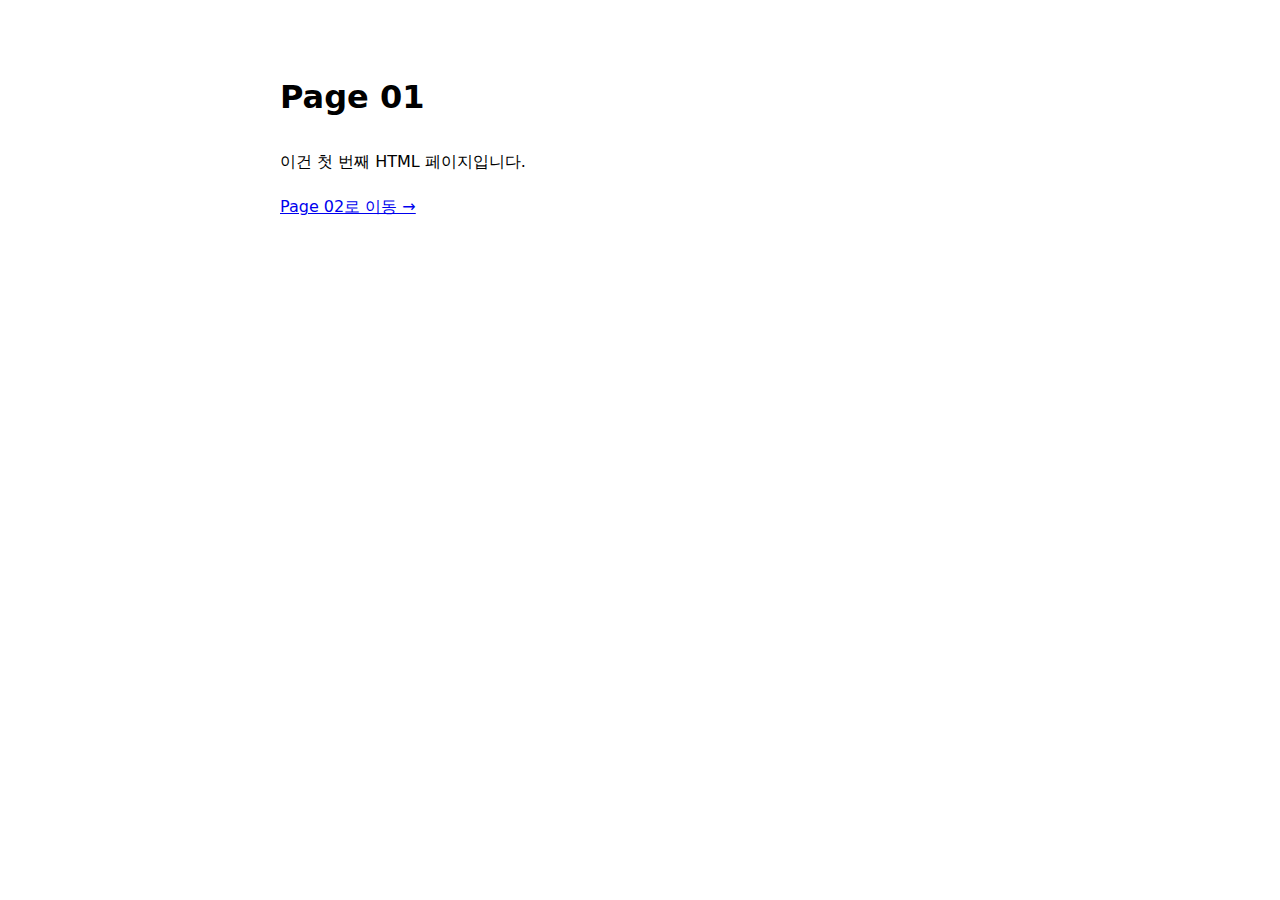
<file: page01/index.html>
<!doctype html>
<html lang="ko">
<head>
  <meta charset="utf-8" />
  <title>Page 01</title>
  <meta name="viewport" content="width=device-width, initial-scale=1" />
  <style>
    body {
      font-family: system-ui, -apple-system, "Segoe UI", Arial, sans-serif;
      padding: 40px;
    }
    .box {
      max-width: 720px;
      margin: 0 auto;
      line-height: 1.8;
    }
  </style>
</head>
<body>
  <div class="box">
    <h1>Page 01</h1>
    <p>이건 첫 번째 HTML 페이지입니다.</p>

    <a href="../page02/">Page 02로 이동 →</a>
  </div>
</body>
</html>
</file>
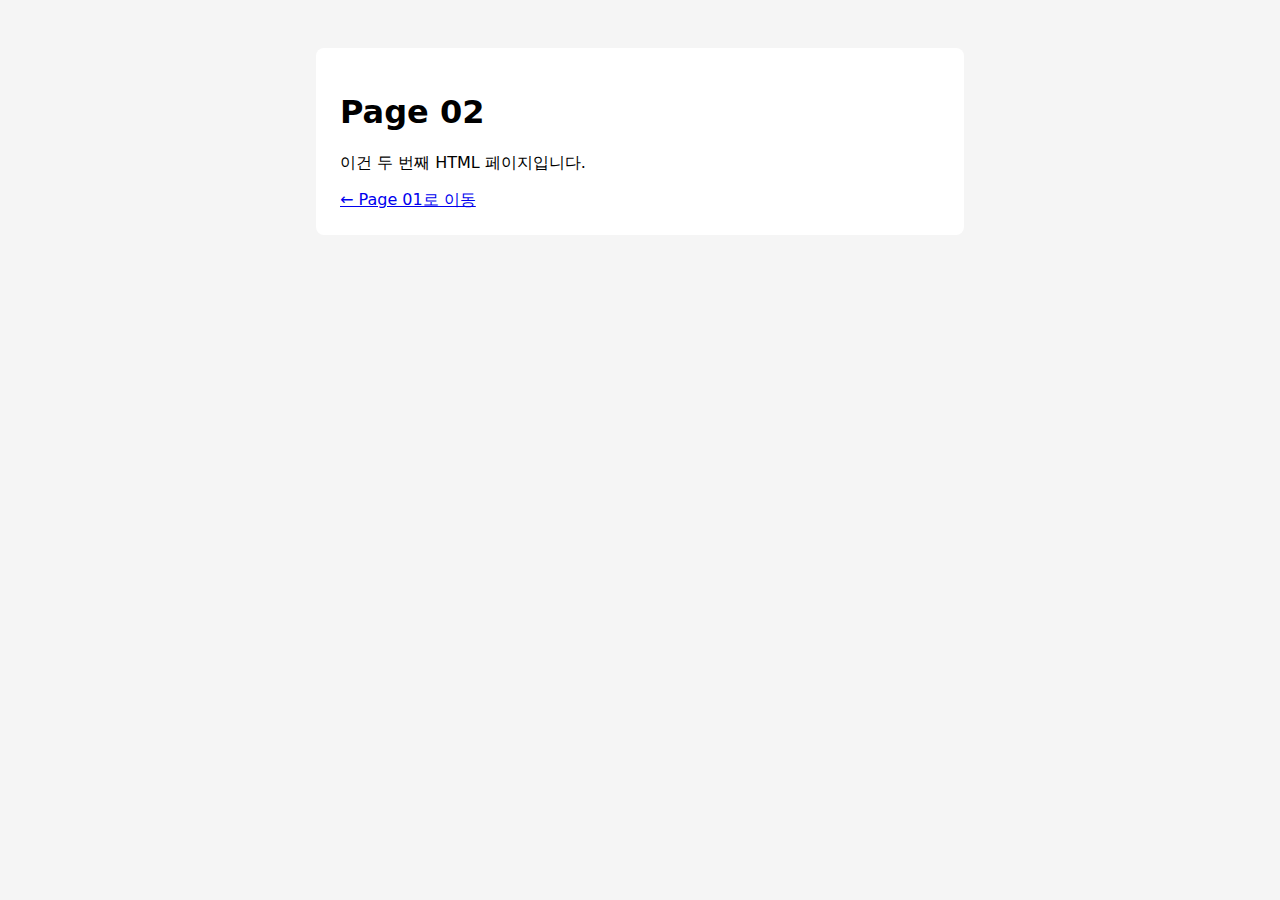
<file: page02/index.html>
<!doctype html>
<html lang="ko">
<head>
  <meta charset="utf-8" />
  <title>Page 02</title>
  <meta name="viewport" content="width=device-width, initial-scale=1" />
  <style>
    body {
      font-family: system-ui, -apple-system, "Segoe UI", Arial, sans-serif;
      padding: 40px;
      background: #f5f5f5;
    }
    .box {
      background: #fff;
      padding: 24px;
      border-radius: 8px;
      max-width: 600px;
      margin: 0 auto;
    }
  </style>
</head>
<body>
  <div class="box">
    <h1>Page 02</h1>
    <p>이건 두 번째 HTML 페이지입니다.</p>

    <a href="../page01/">← Page 01로 이동</a>
  </div>
</body>
</html>
</file>
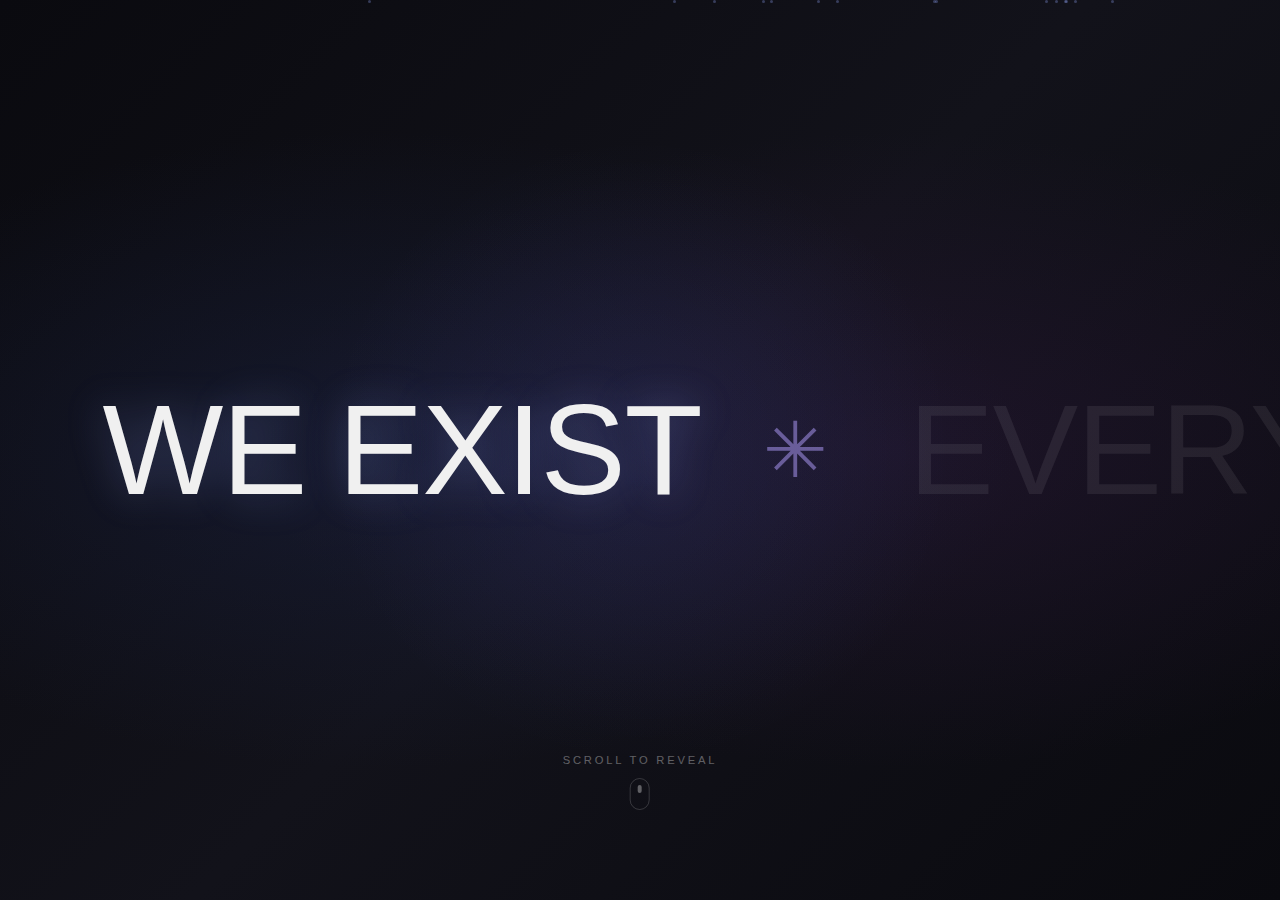
<file: page03/index.html>
<!DOCTYPE html>
<html lang="en">

<head>
    <meta charset="UTF-8">
    <meta name="viewport" content="width=device-width, initial-scale=1.0, maximum-scale=1.0, user-scalable=no">
    <meta name="apple-mobile-web-app-capable" content="yes">
    <meta name="mobile-web-app-capable" content="yes">
    <title>We exist everywhere</title>
    <meta name="description" content="An interactive experience revealing hidden meaning through engagement">
    <link rel="stylesheet" href="style.css">
</head>

<body>
    <!-- Chapter 0: Loading Screen -->
    <main id="chapter0" class="chapter chapter-0">
        <div class="particles" id="particles"></div>
        <div class="progress-bar" id="progressBar"></div>

        <div class="scroll-hint">
            <span class="hint-text">scroll to reveal</span>
            <div class="scroll-indicator">
                <div class="scroll-arrow"></div>
            </div>
        </div>

        <div class="text-viewport">
            <div class="text-track" id="textTrack">
                <div class="text-row">
                    <span class="word word-we">WE</span>
                    <span class="word word-exist">EXIST</span>
                    <span class="asterisk-symbol" id="asterisk">✳</span>
                    <span class="word word-everywhere">EVERYWHERE</span>
                </div>
            </div>
        </div>
    </main>

    <!-- Chapter 1: Scan Reveal -->
    <main id="chapter1" class="chapter chapter-1">
        <div class="scan-line" id="scanLine"></div>

        <div class="chapter1-content" id="chapter1Content">
            <div class="iw-text">INVISIBLE WORKS</div>
        </div>

        <div class="scroll-hint chapter1-hint" id="chapter1Hint">
            <span class="hint-text">scroll to continue</span>
            <div class="scroll-indicator">
                <div class="scroll-arrow"></div>
            </div>
        </div>
    </main>

    <!-- Chapter 2: Creative Scroll Sections -->
    <main id="chapter2" class="chapter chapter-2">
        <!-- Connecting Flow Line -->
        <div class="ch2-flow-line">
            <div class="ch2-flow-progress" id="flowProgress"></div>
            <div class="ch2-flow-glow"></div>
        </div>

        <div class="chapter2-container">
            <!-- Section 1: UNDERSTANDING -->
            <section class="ch2-section" id="ch2Section1" data-index="1">
                <div class="ch2-bg-number">01</div>
                <div class="ch2-section-content ch2-layout-left">
                    <div class="ch2-text-block">
                        <span class="ch2-label">STEP 01</span>
                        <h2 class="ch2-title">UNDER<br>STANDING</h2>
                        <div class="ch2-title-line"></div>
                    </div>
                    <div class="ch2-image-wrapper">
                        <div class="ch2-image-frame">
                            <img src="assets/understanding.png" alt="Understanding" class="ch2-image">
                        </div>
                        <div class="ch2-image-accent"></div>
                    </div>
                </div>
            </section>

            <!-- Section 2: DESIGN -->
            <section class="ch2-section" id="ch2Section2" data-index="2">
                <div class="ch2-bg-number">02</div>
                <div class="ch2-section-content ch2-layout-right">
                    <div class="ch2-image-wrapper">
                        <div class="ch2-image-frame">
                            <img src="assets/design.png" alt="Design" class="ch2-image">
                        </div>
                        <div class="ch2-image-accent"></div>
                    </div>
                    <div class="ch2-text-block">
                        <span class="ch2-label">STEP 02</span>
                        <h2 class="ch2-title">DE<br>SIGN</h2>
                        <div class="ch2-title-line"></div>
                    </div>
                </div>
            </section>

            <!-- Section 3: WEBSITE -->
            <section class="ch2-section" id="ch2Section3" data-index="3">
                <div class="ch2-bg-number">03</div>
                <div class="ch2-section-content ch2-layout-left">
                    <div class="ch2-text-block">
                        <span class="ch2-label">STEP 03</span>
                        <h2 class="ch2-title">WEB<br>SITE</h2>
                        <div class="ch2-title-line"></div>
                    </div>
                    <div class="ch2-image-wrapper">
                        <div class="ch2-image-frame">
                            <img src="assets/website.png" alt="Website" class="ch2-image">
                        </div>
                        <div class="ch2-image-accent"></div>
                    </div>
                </div>
            </section>
        </div>

        <!-- Floating Particles -->
        <div class="ch2-particles" id="ch2Particles"></div>

        <!-- Progress Indicator -->
        <div class="ch2-progress">
            <div class="ch2-progress-dot active" data-section="1"></div>
            <div class="ch2-progress-line">
                <div class="ch2-progress-fill" id="progressFill"></div>
            </div>
            <div class="ch2-progress-dot" data-section="2"></div>
            <div class="ch2-progress-line">
                <div class="ch2-progress-fill"></div>
            </div>
            <div class="ch2-progress-dot" data-section="3"></div>
        </div>

        <!-- Scroll Hint -->
        <div class="scroll-hint ch2-hint" id="chapter2Hint">
            <span class="hint-text">scroll to explore</span>
            <div class="scroll-indicator">
                <div class="scroll-arrow"></div>
            </div>
        </div>
    </main>

    <!-- Scripts in order: navigation first, then chapters -->
    <script src="navigation.js"></script>
    <script src="chapter0.js"></script>
    <script src="chapter1.js"></script>
    <script src="chapter2.js"></script>
</body>

</html>
</file>
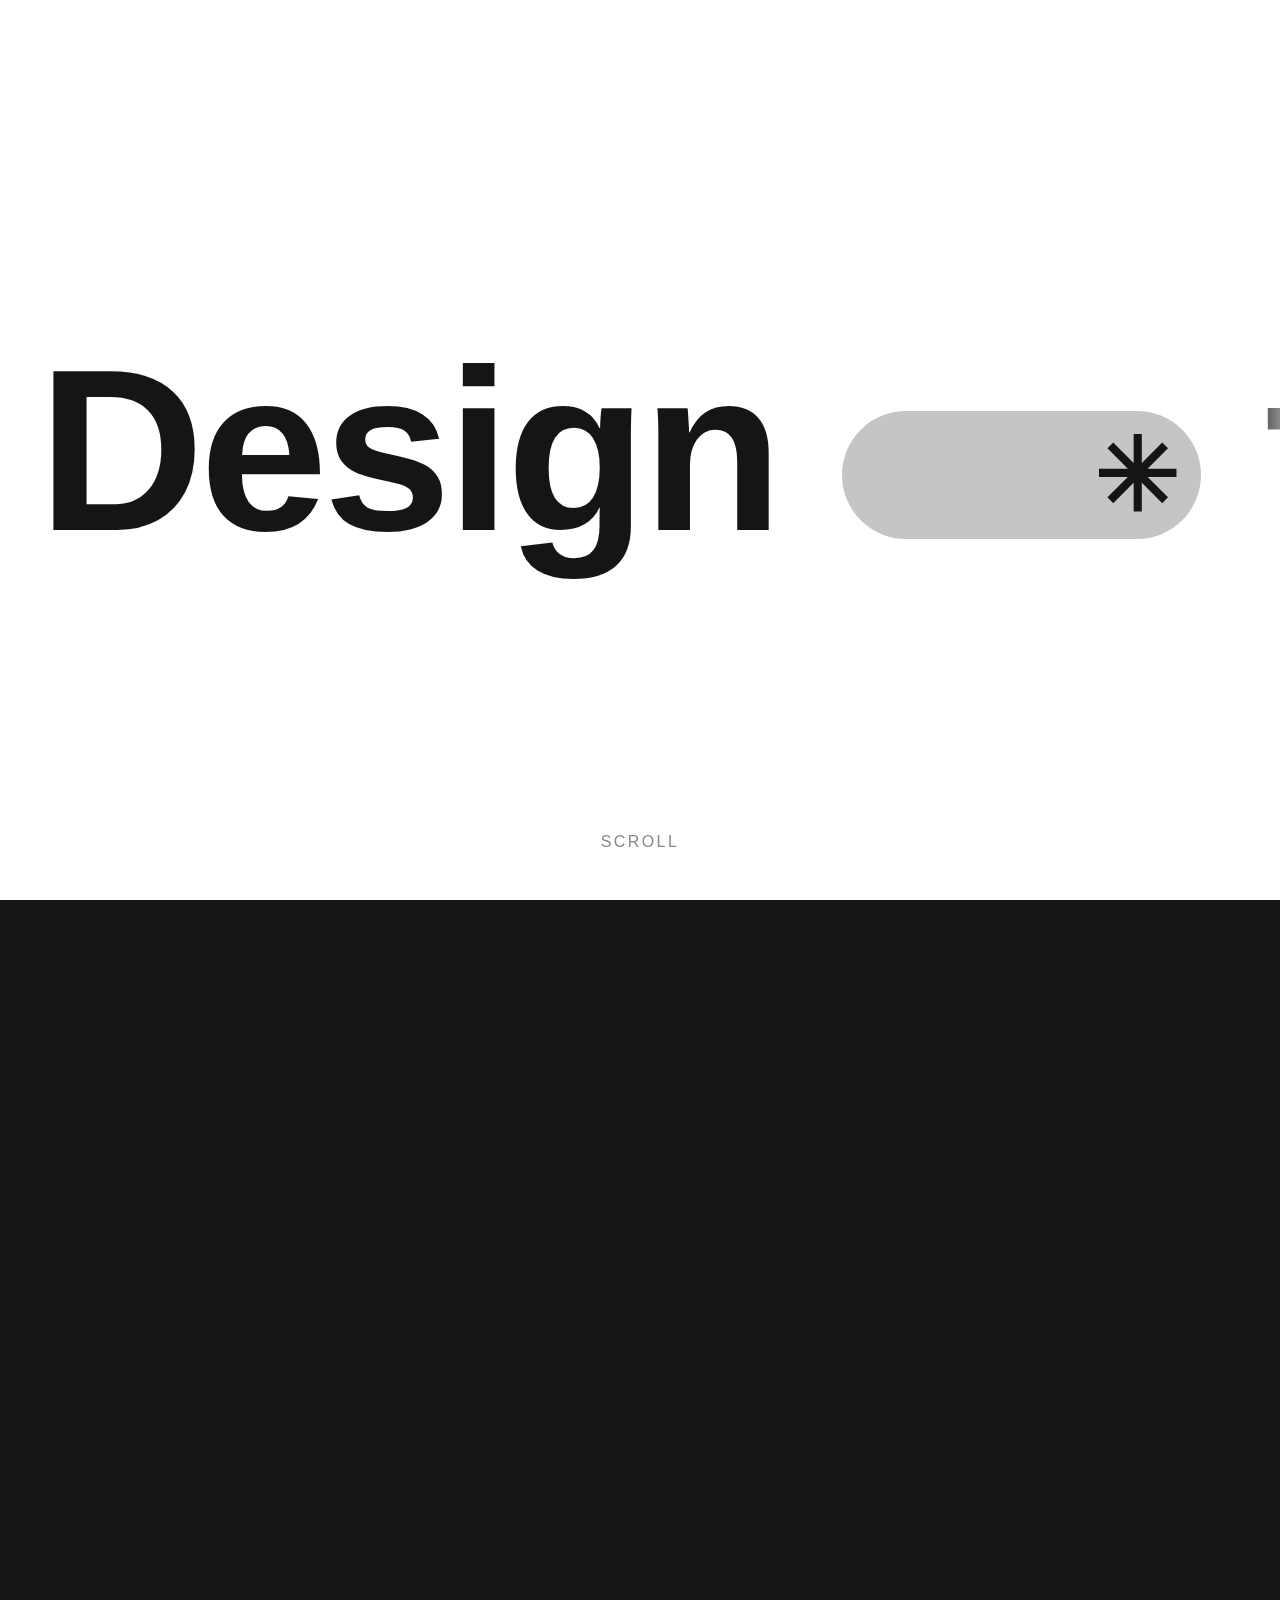
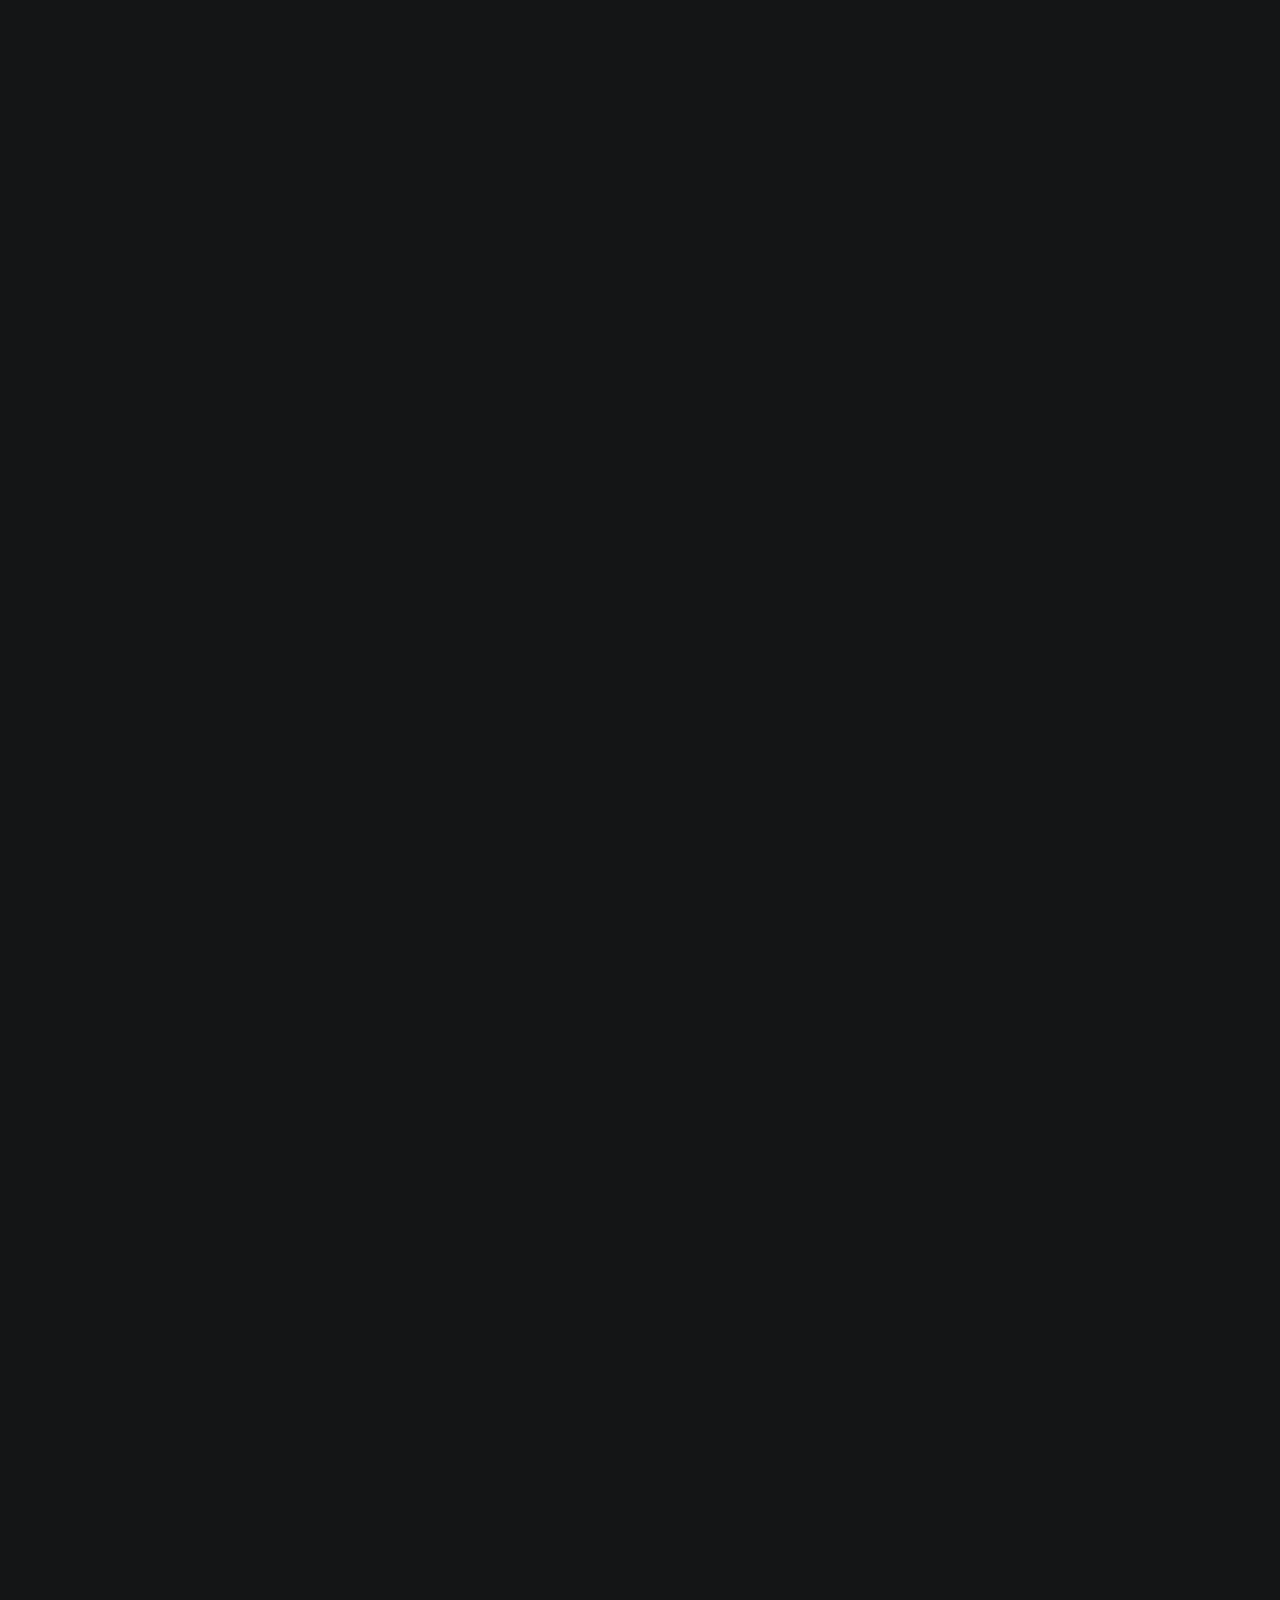
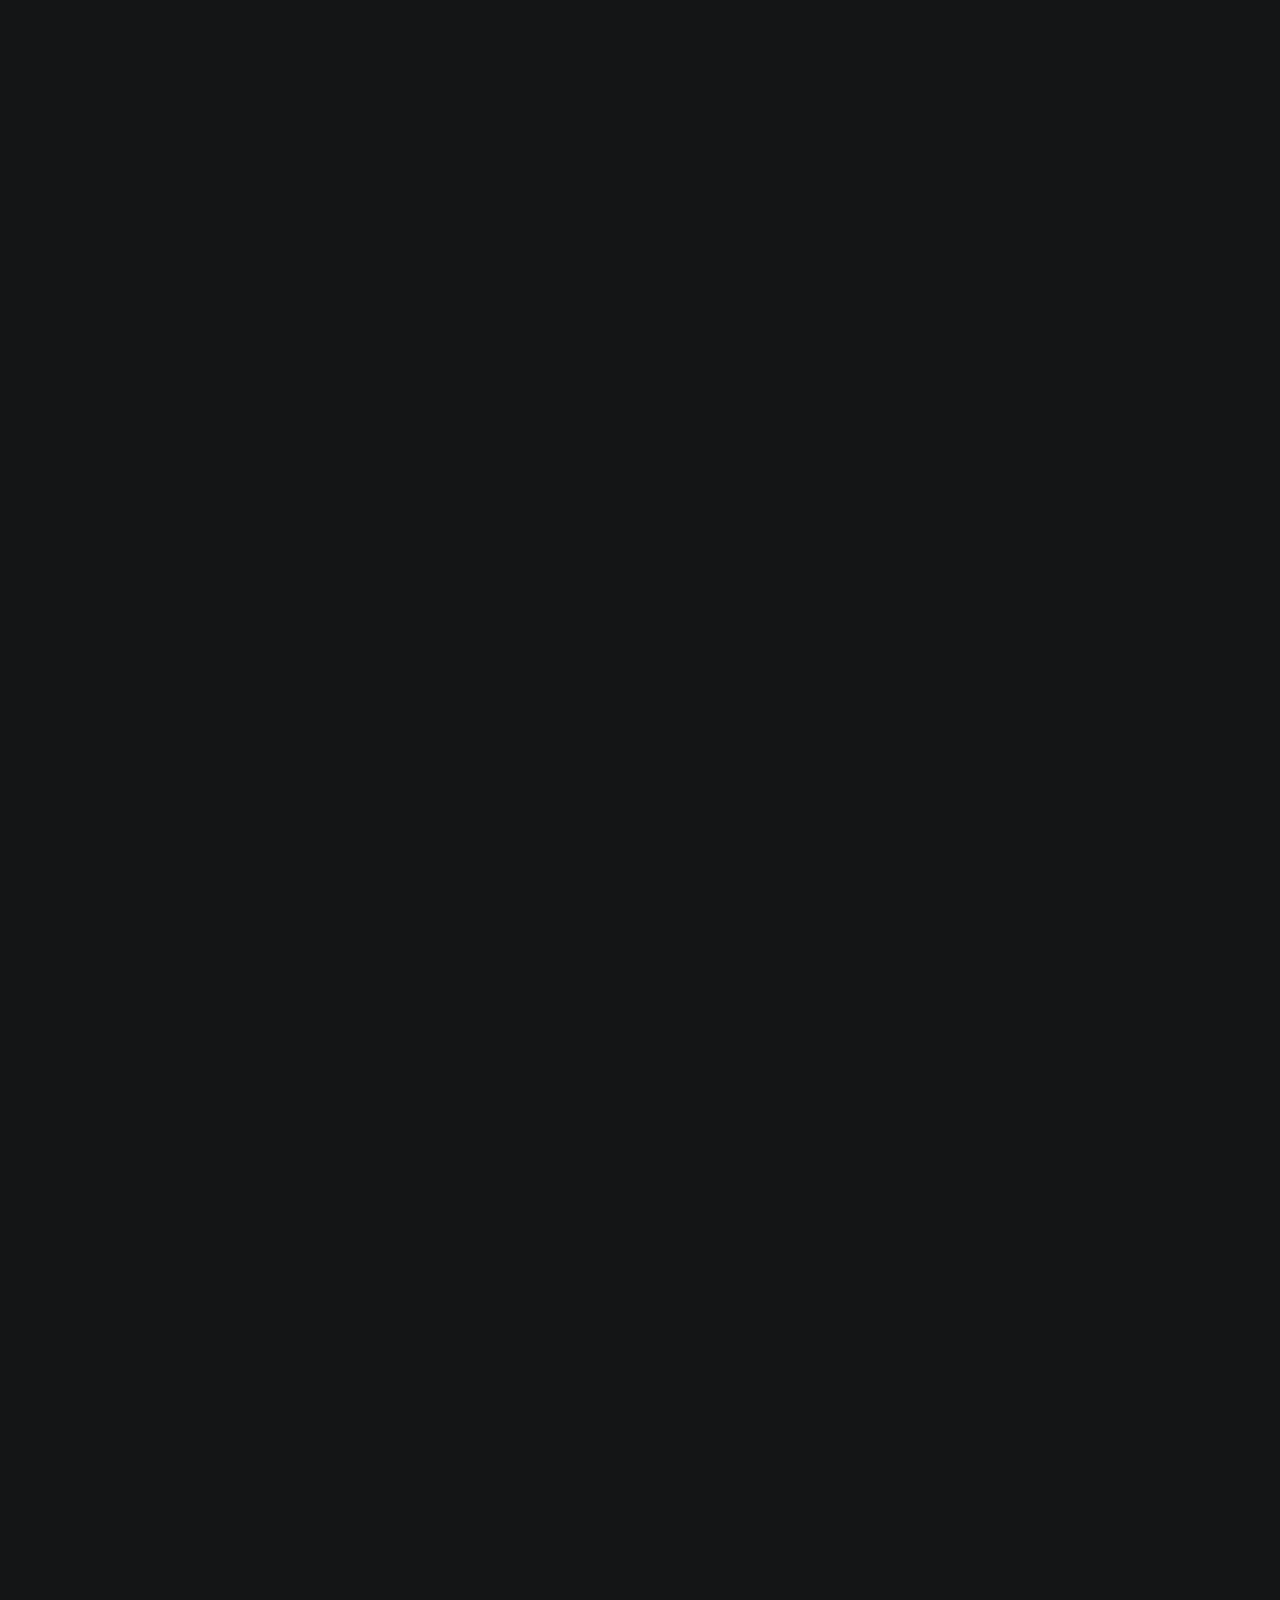
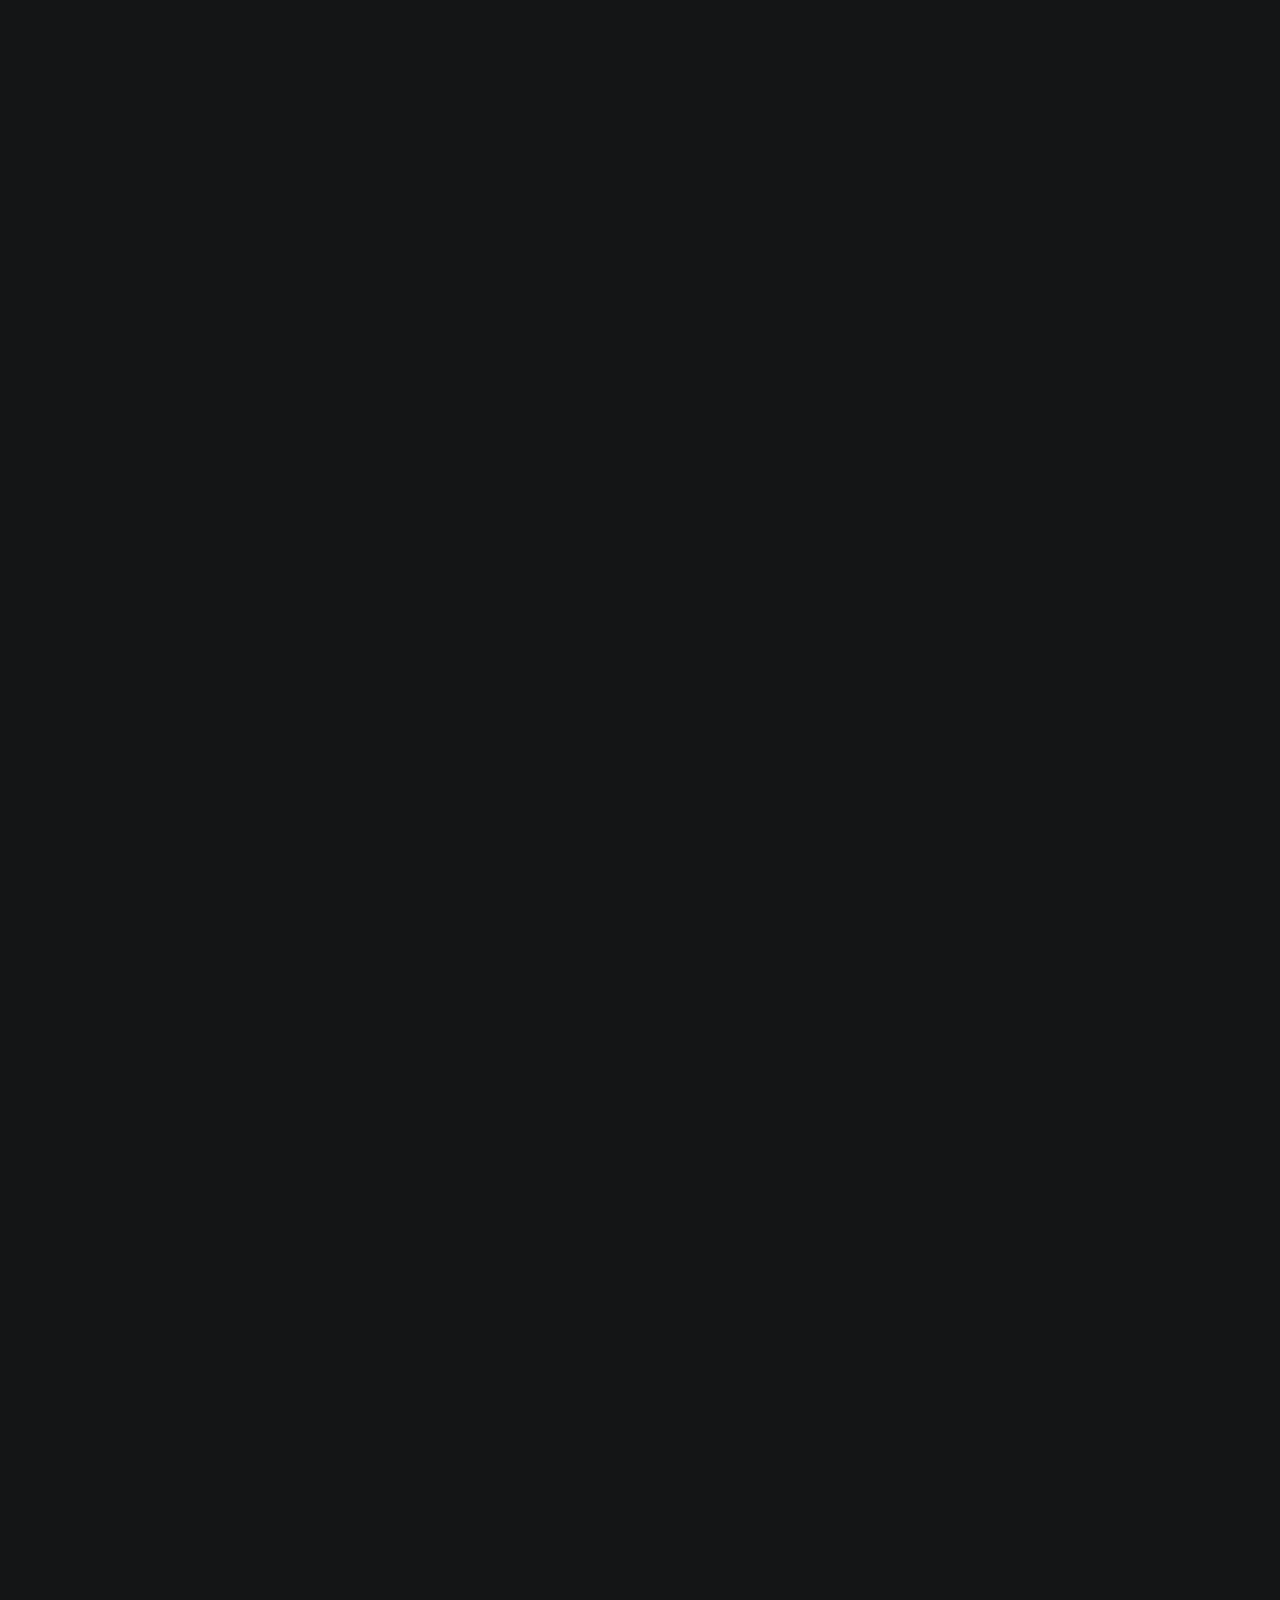
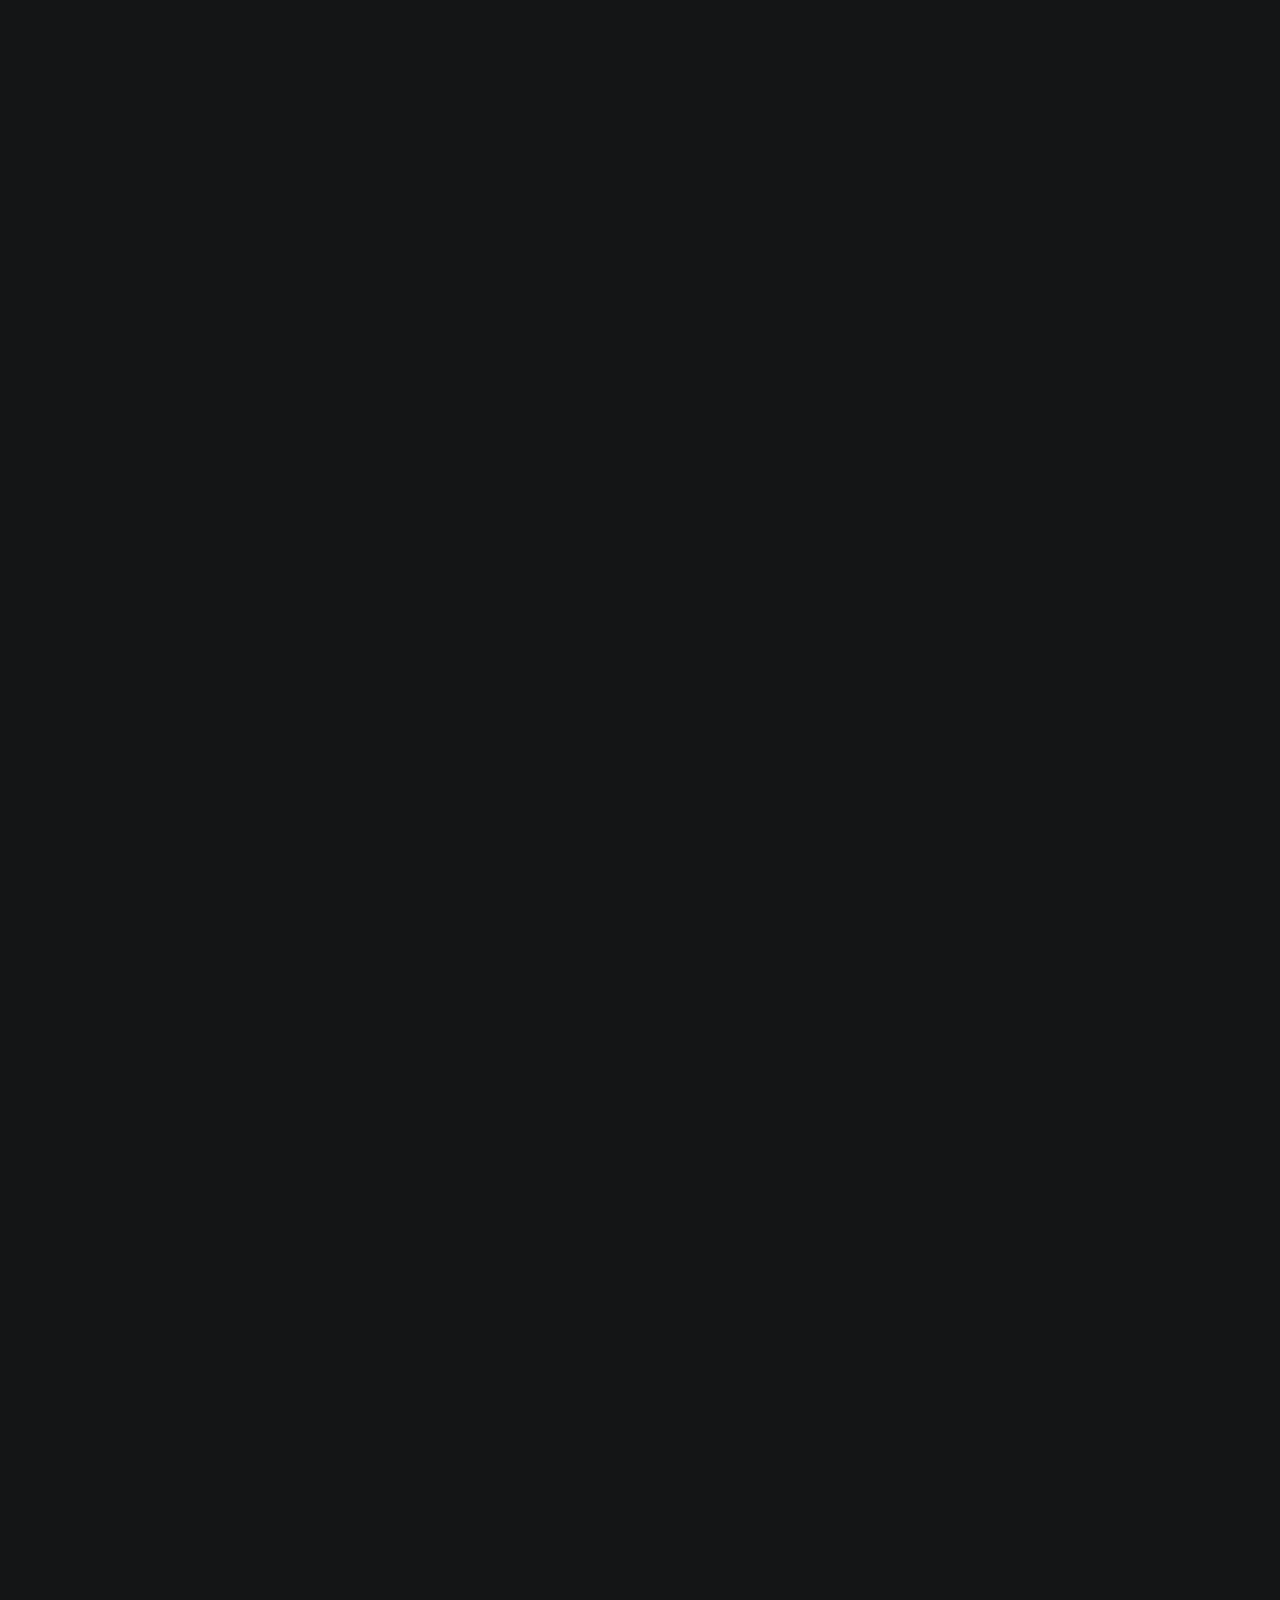
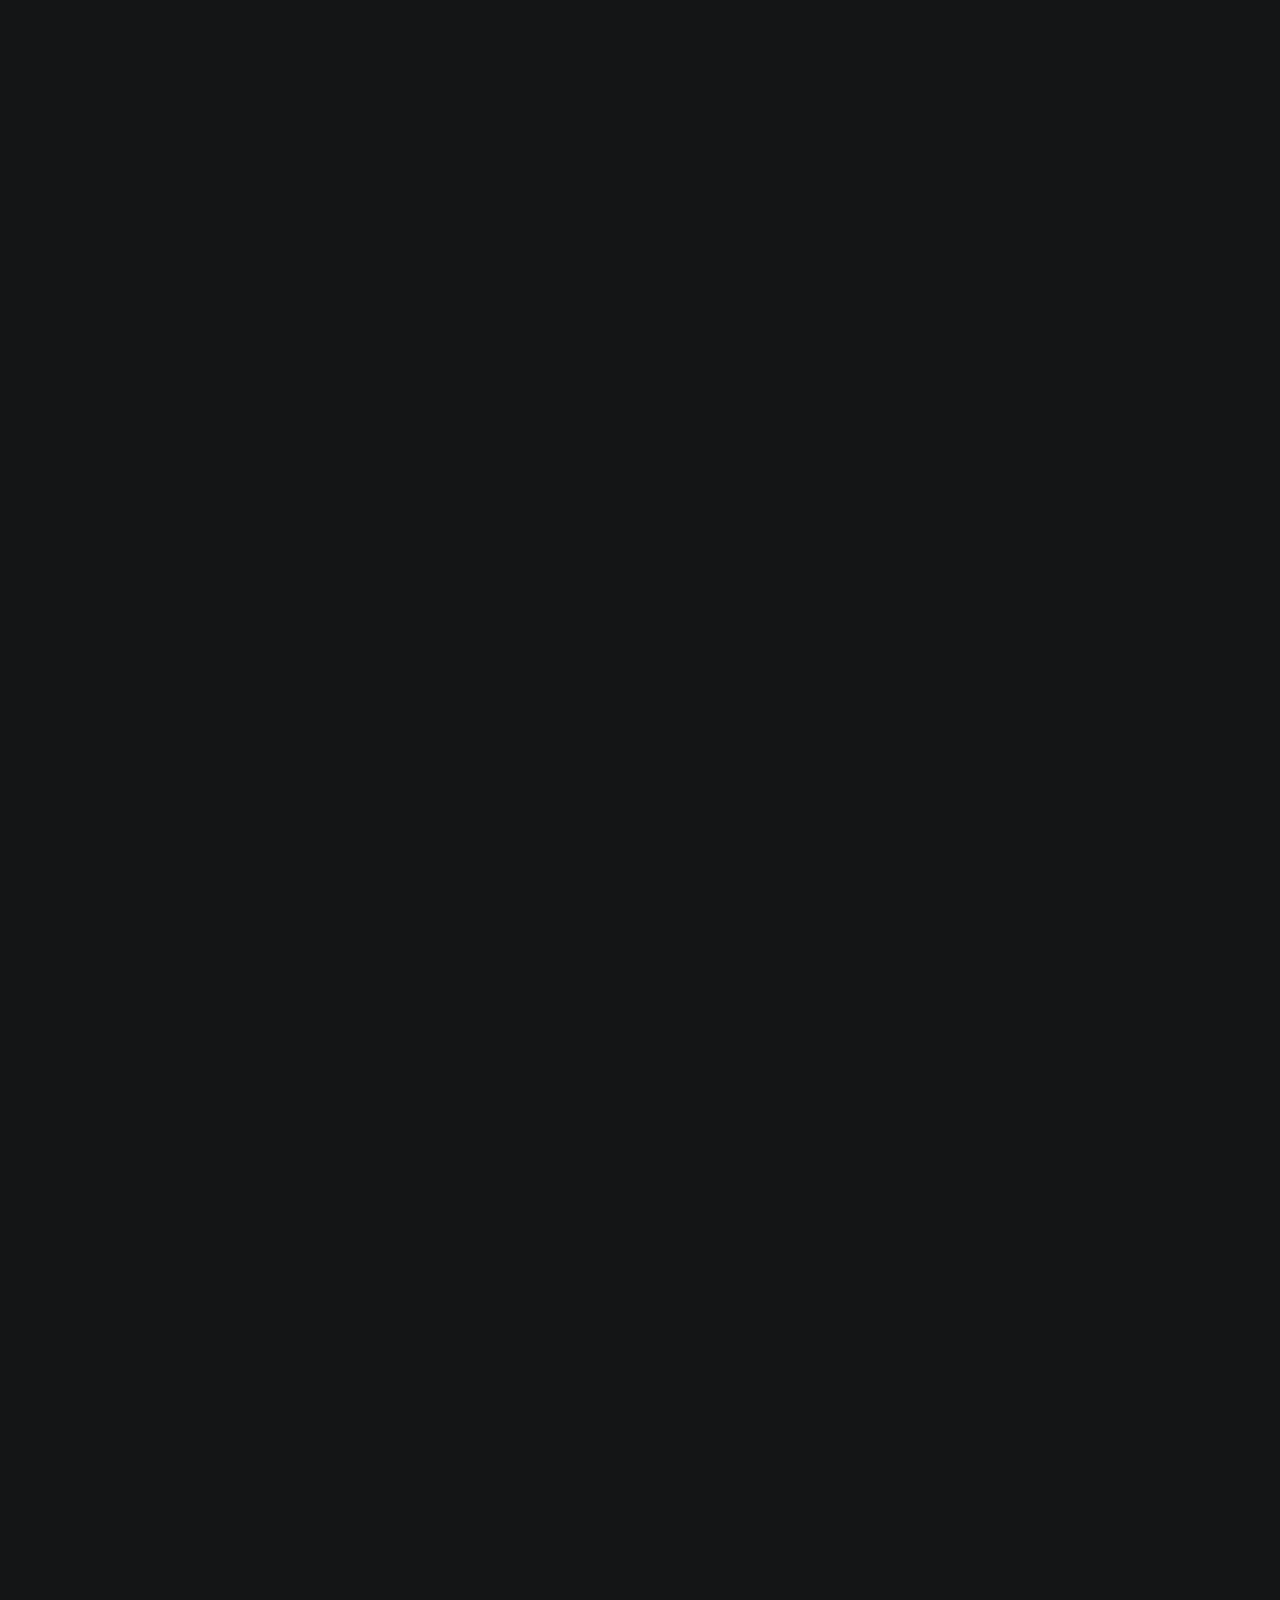
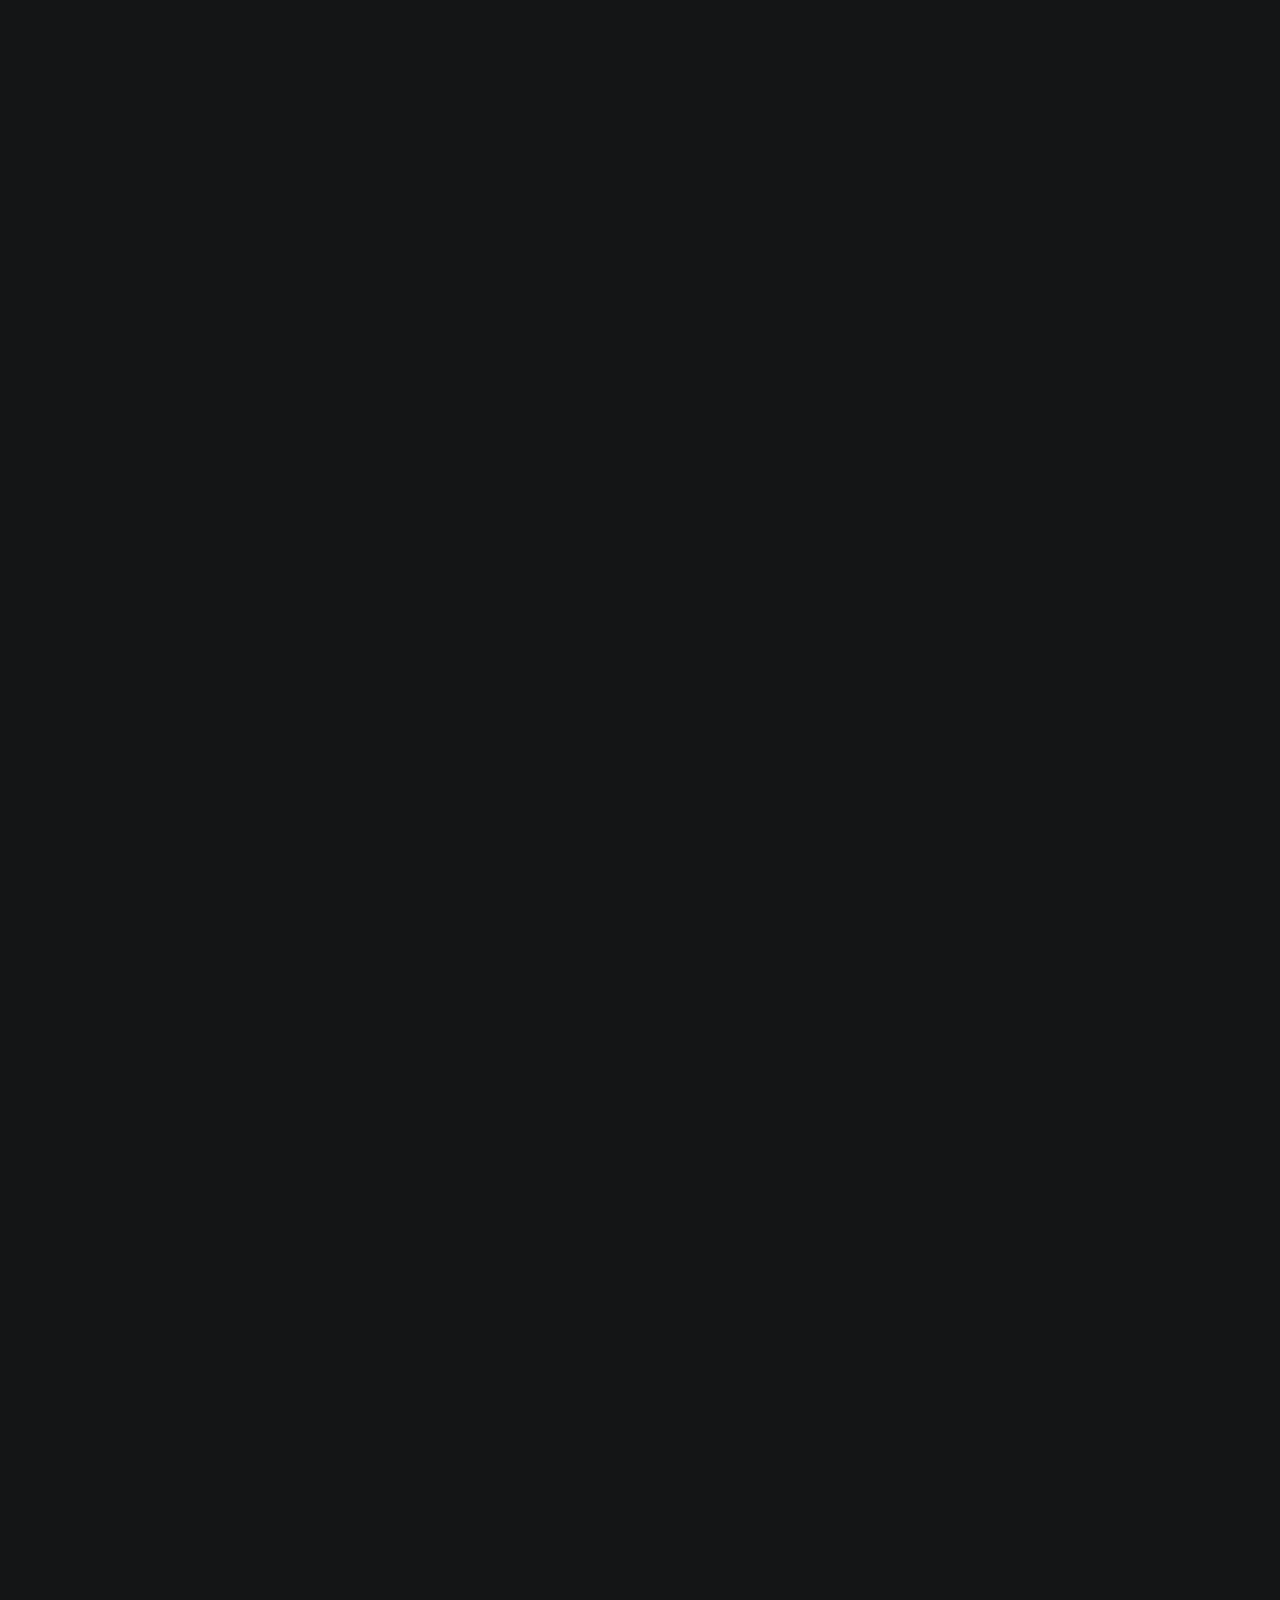
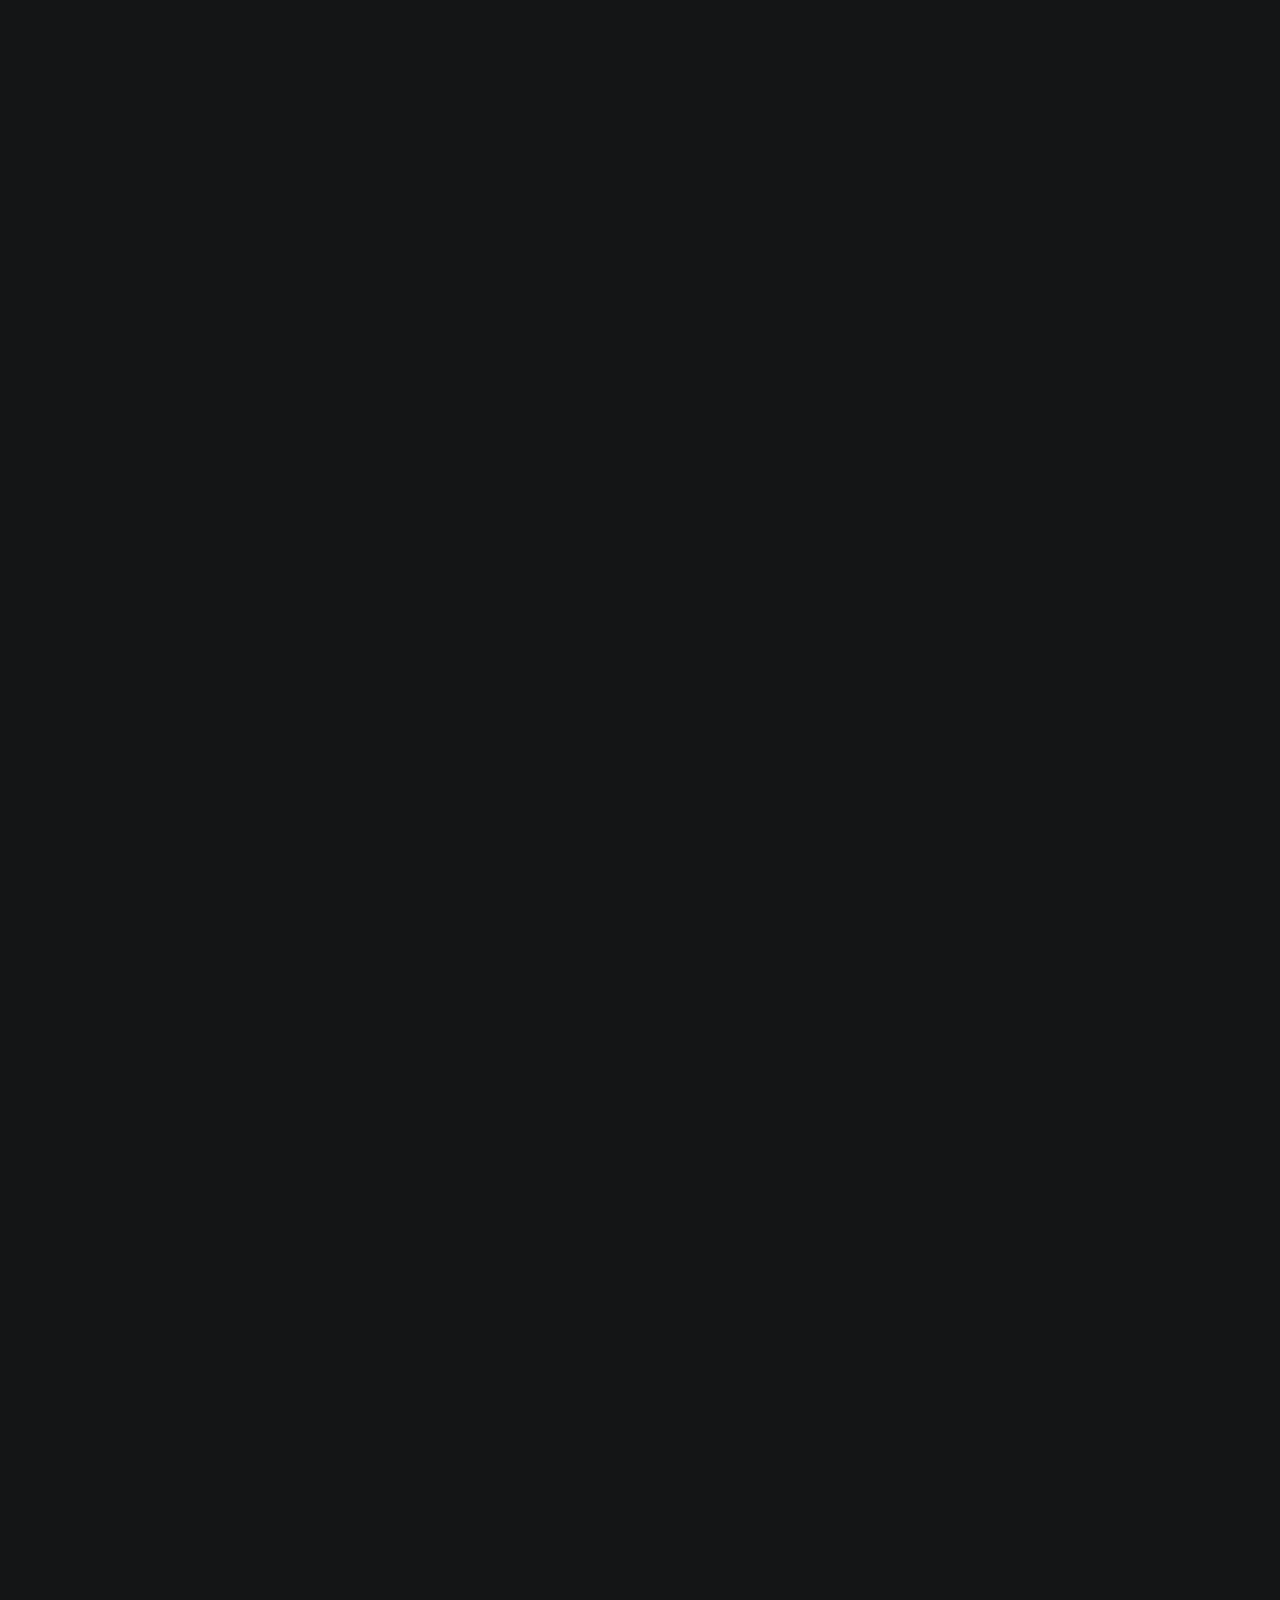
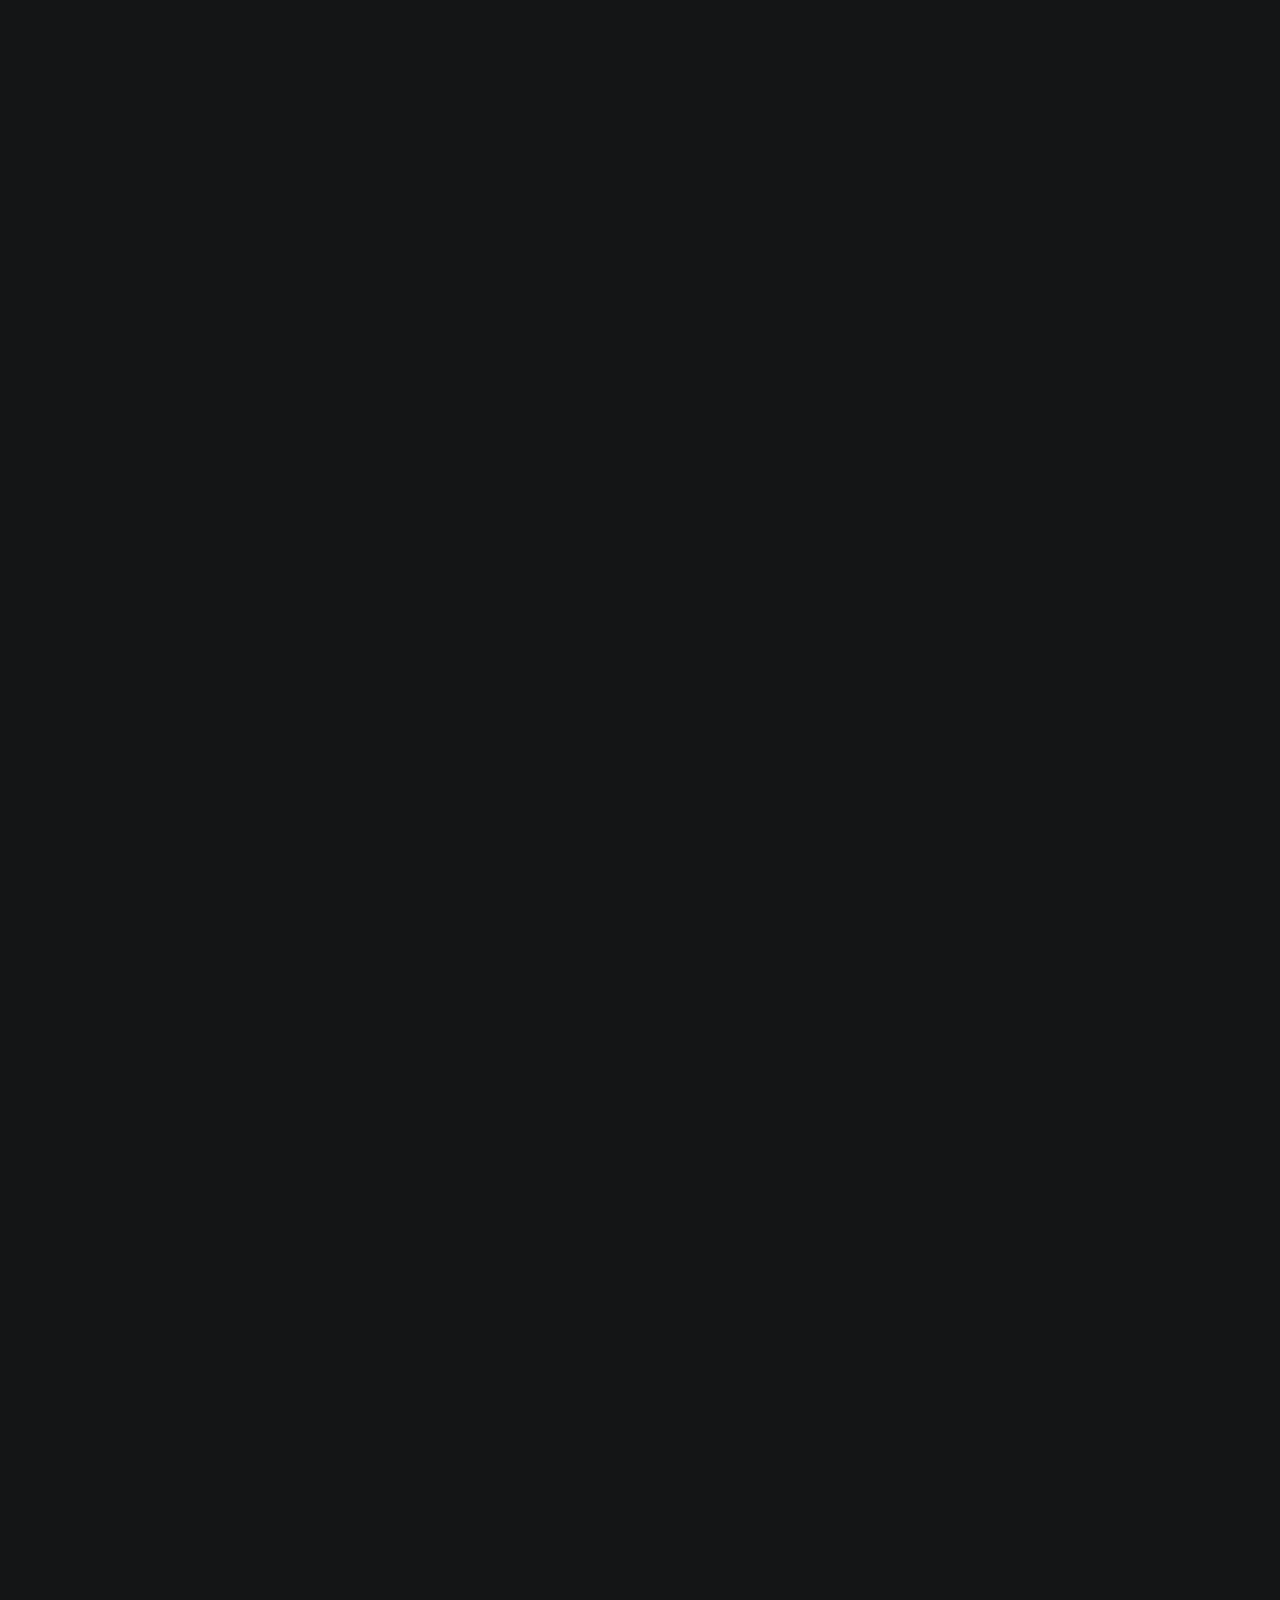
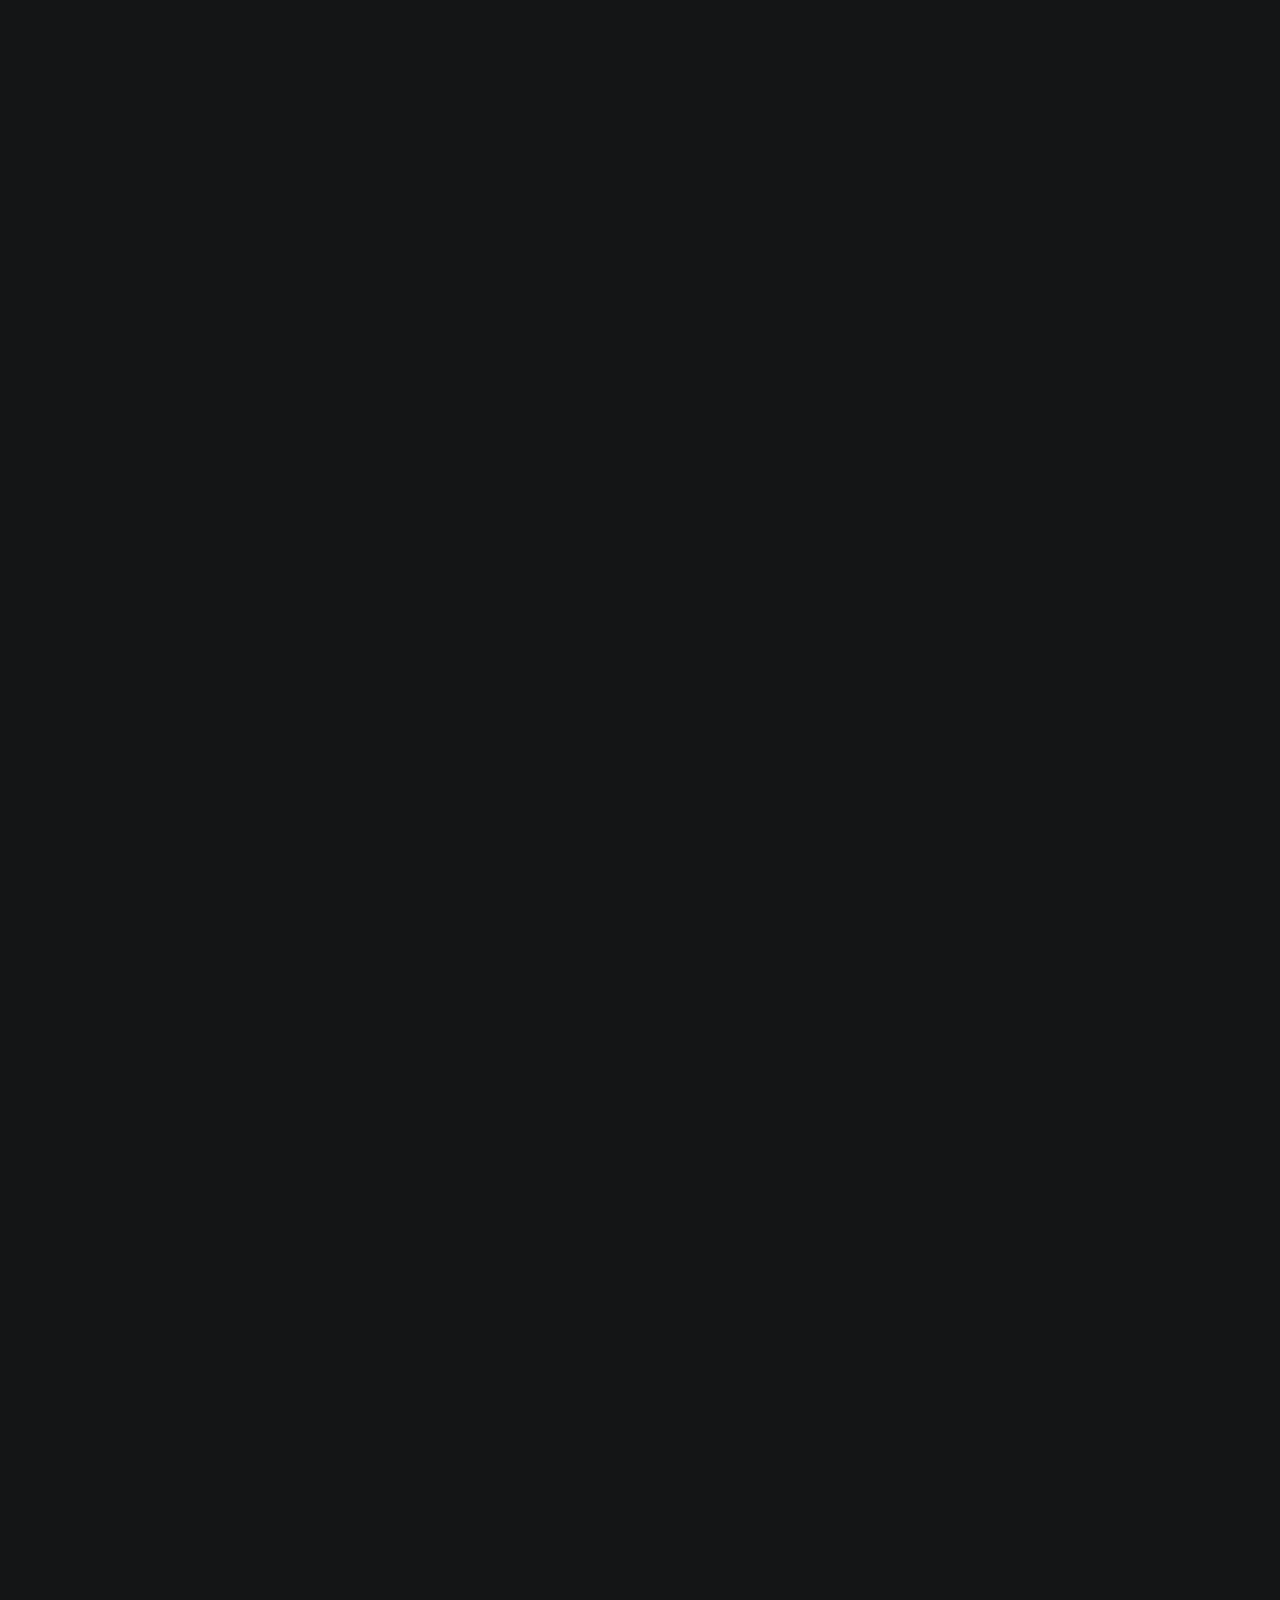
<file: page04/index.html>
<!DOCTYPE html>
<html lang="ko">

<head>
  <meta charset="UTF-8">
  <meta name="viewport" content="width=device-width, initial-scale=1.0">
  <meta name="description" content="웹사이트를 만드는 사람들의 브랜드 사이트. 우리가 어떻게 생각하고, 어떻게 일하는지 보여드립니다.">
  <title>We Build Websites</title>
  <link rel="stylesheet" href="styles.css">
</head>

<body>
  <!-- Section 1: Prelude (Scroll-driven animation) -->
  <div id="prelude-wrapper" class="prelude-wrapper">
    <section id="prelude" class="section section--prelude">
      <!-- Main text content -->
      <div class="prelude__content">
        <div class="prelude__text-wrapper">
          <span class="prelude__word prelude__word--design">Design</span>
          <div class="prelude__track">
            <div class="prelude__track-fill"></div>
            <div class="prelude__star">✳</div>
          </div>
          <span class="prelude__word prelude__word--that">that</span>
          <span class="prelude__word prelude__word--matters">matters</span>
        </div>
      </div>

      <!-- Transition overlay -->
      <div class="prelude__overlay"></div>

      <!-- Invisible works text -->
      <div class="prelude__reveal">
        <h2 class="prelude__reveal-text">Invisible works</h2>
      </div>

      <!-- Scroll hint -->
      <p class="prelude__hint">scroll</p>
    </section>
  </div>

  <!-- Section 2: Featured Work 1 - UNDERSTANDING -->
  <section id="work-1" class="section section--work">
    <div class="work__background work__background--1"></div>
    <div class="work__content">
      <p class="work__label">FEATURED WORK</p>
      <h2 class="work__title">UNDERSTANDING</h2>
      <div class="work__meta">
        <span class="work__category">IDENTITY + WEBSITE</span>
      </div>
    </div>
  </section>

  <!-- Section 3: Featured Work 2 - DESIGN -->
  <section id="work-2" class="section section--work">
    <div class="work__background work__background--2"></div>
    <div class="work__content">
      <p class="work__label">FEATURED WORK</p>
      <h2 class="work__title">DESIGN</h2>
      <div class="work__meta">
        <span class="work__category">BRANDING + UX</span>
      </div>
    </div>
  </section>

  <!-- Section 4: Featured Work 3 - WEBSITE -->
  <section id="work-3" class="section section--work">
    <div class="work__background work__background--3"></div>
    <div class="work__content">
      <p class="work__label">FEATURED WORK</p>
      <h2 class="work__title">WEBSITE</h2>
      <div class="work__meta">
        <span class="work__category">DEVELOPMENT + DESIGN</span>
      </div>
    </div>
  </section>

  <!-- Section 3: Identity -->
  <section id="identity" class="section section--identity">
    <div class="section__content">
      <h2 class="section__title">우리는 누구인가</h2>
      <p class="section__text">웹사이트를 만드는 사람들입니다.<br>화려함보다 명확함을, 장식보다 구조를 중요하게 생각합니다.</p>
    </div>
  </section>

  <!-- Section 4: Problem -->
  <section id="problem" class="section section--problem">
    <div class="section__content">
      <h2 class="section__title">흔한 문제</h2>
      <p class="section__text">많은 웹사이트가 만들어지고 방치됩니다.<br>수정이 어렵고, 구조를 알 수 없고, 결국 다시 만들게 됩니다.</p>
    </div>
  </section>

  <!-- Section 5: What Changed -->
  <section id="what-changed" class="section section--what-changed">
    <div class="section__content">
      <h2 class="section__title">무엇이 달라지는가</h2>
      <p class="section__text">처음부터 유지보수를 고려합니다.<br>설명 없이도 구조가 보이는 코드를 작성합니다.</p>
    </div>
  </section>

  <!-- Section 6: How We Work -->
  <section id="how-we-work" class="section section--how-we-work">
    <div class="section__content">
      <h2 class="section__title">우리의 작업 방식</h2>
      <ul class="work-list">
        <li class="work-list__item">요구사항을 함께 정리합니다</li>
        <li class="work-list__item">구조를 먼저 설계합니다</li>
        <li class="work-list__item">작은 단위로 확인하며 진행합니다</li>
        <li class="work-list__item">문서를 남깁니다</li>
      </ul>
    </div>
  </section>

  <!-- Section 7: Predictable Outcome -->
  <section id="predictable-outcome" class="section section--predictable-outcome">
    <div class="section__content">
      <h2 class="section__title">예측 가능한 결과</h2>
      <p class="section__text">완성된 후에도 이해할 수 있는 코드.<br>혼자서도 수정할 수 있는 구조.<br>시간이 지나도 유지되는 사이트.</p>
    </div>
  </section>

  <!-- Section 8: No Reason Not To Try -->
  <section id="no-reason" class="section section--no-reason">
    <div class="section__content">
      <h2 class="section__title">시도하지 않을 이유</h2>
      <p class="section__text">없습니다.</p>
    </div>
  </section>

  <!-- Section 9: Why We Work Like This -->
  <section id="why" class="section section--why">
    <div class="section__content">
      <h2 class="section__title">왜 이렇게 일하는가</h2>
      <p class="section__text">우리도 방치된 웹사이트를 많이 봤습니다.<br>그래서 처음부터 다르게 만들기로 했습니다.</p>
    </div>
  </section>

  <!-- Section 10: Call to Action -->
  <section id="cta" class="section section--cta">
    <div class="section__content">
      <h2 class="section__title">이야기를 나눠보세요</h2>
      <a href="mailto:hello@example.com" class="cta__button">연락하기</a>
    </div>
  </section>

  <script src="script.js"></script>
</body>

</html>
</file>
<file: page04/styles.css>
/* ================================
   Design System - Based on set.md
   ================================ */

/* Color Palette */
:root {
  --color-primary-black: #141516;
  --color-dark-gray: #252A30;
  --color-light-gray: #8A8A8A;
  --color-white: #FFFFFF;
  --color-muted-blue: #4F6F86;

  /* Typography Scale (clamp-based) */
  --font-size-xs: clamp(0.75rem, 0.7rem + 0.25vw, 0.875rem);
  --font-size-sm: clamp(0.875rem, 0.8rem + 0.375vw, 1rem);
  --font-size-base: clamp(1rem, 0.9rem + 0.5vw, 1.125rem);
  --font-size-lg: clamp(1.25rem, 1rem + 1.25vw, 1.75rem);
  --font-size-xl: clamp(1.5rem, 1rem + 2.5vw, 2.5rem);
  --font-size-2xl: clamp(2rem, 1.5rem + 3vw, 4rem);
  --font-size-3xl: clamp(2.5rem, 2rem + 4vw, 5rem);

  /* Spacing Scale */
  --space-xs: clamp(0.5rem, 0.4rem + 0.5vw, 0.75rem);
  --space-sm: clamp(1rem, 0.8rem + 1vw, 1.5rem);
  --space-md: clamp(1.5rem, 1.2rem + 1.5vw, 2.5rem);
  --space-lg: clamp(2rem, 1.5rem + 2.5vw, 4rem);
  --space-xl: clamp(3rem, 2rem + 5vw, 6rem);
  --space-2xl: clamp(4rem, 3rem + 5vw, 8rem);

  /* Transitions */
  --transition-base: 0.3s ease;
  --transition-slow: 0.6s ease;
}

/* ================================
   Reset & Base
   ================================ */
*,
*::before,
*::after {
  box-sizing: border-box;
  margin: 0;
  padding: 0;
}

html {
  scroll-behavior: smooth;
  -webkit-font-smoothing: antialiased;
  -moz-osx-font-smoothing: grayscale;
}

body {
  font-family: -apple-system, BlinkMacSystemFont, 'Segoe UI', Roboto, 'Helvetica Neue', Arial, sans-serif;
  font-size: var(--font-size-base);
  line-height: 1.6;
  color: var(--color-white);
  background-color: var(--color-primary-black);
}

/* ================================
   Section Base Styles
   ================================ */
.section {
  min-height: 100vh;
  min-height: 100dvh;
  /* Dynamic viewport height for mobile */
  display: flex;
  align-items: center;
  justify-content: center;
  padding: var(--space-lg) var(--space-md);
  position: relative;
}

.section__content {
  max-width: 800px;
  width: 100%;
  text-align: center;
}

.section__title {
  font-size: var(--font-size-xl);
  font-weight: 600;
  margin-bottom: var(--space-md);
  color: var(--color-white);
  letter-spacing: -0.02em;
}

.section__text {
  font-size: var(--font-size-lg);
  color: var(--color-light-gray);
  line-height: 1.7;
}

/* ================================
   Section 1: Prelude - Multi-phase Scroll Animation
   ================================ */

/* Wrapper creates scroll height for sticky */
.prelude-wrapper {
  height: 1800vh;
  /* 18x viewport - INVISIBLE WORKS stays longer */
  position: relative;
}

.section--prelude {
  position: sticky;
  top: 0;
  height: 100vh;
  height: 100dvh;
  background-color: var(--color-white);
  display: flex;
  align-items: center;
  justify-content: flex-start;
  overflow: hidden;
  user-select: none;
}

/* Main content container */
.prelude__content {
  position: absolute;
  left: 3vw;
  display: flex;
  align-items: center;
  will-change: transform;
}

.prelude__text-wrapper {
  display: flex;
  align-items: center;
  gap: 5vw;
  white-space: nowrap;
}

.prelude__word {
  font-size: 18vw;
  font-weight: 700;
  letter-spacing: -0.02em;
  line-height: 1;
}

.prelude__word--design {
  color: var(--color-primary-black);
}

.prelude__word--that,
.prelude__word--matters {
  background: linear-gradient(to right, var(--color-primary-black) 0%, var(--color-primary-black) 0%, var(--color-light-gray) 0%, var(--color-light-gray) 100%);
  -webkit-background-clip: text;
  background-clip: text;
  color: transparent;
  transition: none;
}

/* JavaScript will update the gradient dynamically */

/* Track (pill shape) */
.prelude__track {
  position: relative;
  top: 25px;
  width: 28vw;
  height: 10vw;
  background-color: #C5C5C5;
  border-radius: 10vw;
  display: flex;
  align-items: center;
  justify-content: flex-end;
  padding: 0;
  overflow: visible;
  flex-shrink: 0;
  will-change: width, background-color;
  transition: background-color 0.3s ease;
}

.prelude__track-fill {
  display: none;
}

.prelude__star {
  position: absolute;
  right: 0;
  width: 10vw;
  height: 10vw;
  display: flex;
  align-items: center;
  justify-content: center;
  font-size: 8vw;
  font-weight: bold;
  color: var(--color-primary-black);
  z-index: 2;
  will-change: transform;
}

.prelude__track.filled {
  background-color: var(--color-dark-gray);
}

.prelude__track.filled .prelude__star {
  color: var(--color-white);
}

/* Overlay for dark transition */
.prelude__overlay {
  position: absolute;
  inset: 0;
  background-color: var(--color-primary-black);
  opacity: 0;
  pointer-events: none;
  will-change: opacity;
  z-index: 10;
}

/* White shrinking box - currently not used */
.prelude__white-box {
  display: none;
}

/* Invisible works reveal text */
.prelude__reveal {
  position: absolute;
  inset: 0;
  display: flex;
  align-items: center;
  justify-content: center;
  opacity: 0;
  pointer-events: none;
  will-change: opacity;
  z-index: 20;
}

.prelude__reveal-text {
  font-size: 8.5vw;
  font-weight: 900;
  color: var(--color-white);
  letter-spacing: 0.02em;
  text-align: center;
  white-space: nowrap;
  transform: scaleY(5.5);
  text-transform: uppercase;
}

/* Scroll hint */
.prelude__hint {
  position: absolute;
  bottom: 5vh;
  left: 50%;
  transform: translateX(-50%);
  font-size: var(--font-size-sm);
  color: var(--color-light-gray);
  text-transform: uppercase;
  letter-spacing: 0.15em;
  opacity: 1;
  transition: opacity 0.3s ease;
}

.prelude__hint.hidden {
  opacity: 0;
}

/* ================================
   Section 2-4: Featured Work
   ================================ */
.section--work {
  position: relative;
  height: 100vh;
  height: 100dvh;
  background-color: var(--color-primary-black);
  overflow: hidden;
}

/* Image box - left side */
.work__background {
  position: absolute;
  left: 5vw;
  top: 20vh;
  width: 55%;
  height: 65%;
  background-size: cover;
  background-position: center;
}

.work__background--1 {
  background-image: url('./images/understanding.png');
}

.work__background--2 {
  background-image: url('./images/design.png');
}

.work__background--3 {
  background-image: url('./images/website.png');
}

/* Title - top right, very large */
.work__title {
  position: absolute;
  top: 8vh;
  right: 5vw;
  font-size: clamp(2.5rem, 8vw, 7rem);
  font-weight: 900;
  color: var(--color-white);
  letter-spacing: -0.02em;
  line-height: 1;
  text-transform: uppercase;
  text-align: right;
}

.work__content {
  position: absolute;
  bottom: 8vh;
  left: 5vw;
  z-index: 2;
}

.work__label {
  font-size: 0.7rem;
  color: var(--color-white);
  text-transform: uppercase;
  letter-spacing: 0.25em;
  opacity: 0.6;
  display: flex;
  align-items: center;
  gap: 1rem;
}

.work__label::before {
  content: '';
  width: 30px;
  height: 1px;
  background-color: var(--color-white);
  opacity: 0.4;
}

.work__meta {
  position: absolute;
  right: 5vw;
  top: 50%;
  transform: translateY(-50%);
}

.work__category {
  font-size: 0.65rem;
  color: var(--color-white);
  text-transform: uppercase;
  letter-spacing: 0.15em;
  opacity: 0.4;
  writing-mode: vertical-rl;
  text-orientation: mixed;
}

/* ================================
   Section 3: Identity
   ================================ */
.section--identity {
  background-color: var(--color-dark-gray);
}

/* ================================
   Section 4: Problem
   ================================ */
.section--problem {
  background-color: var(--color-primary-black);
}

/* ================================
   Section 5: What Changed
   ================================ */
.section--what-changed {
  background-color: var(--color-dark-gray);
}

/* ================================
   Section 6: How We Work
   ================================ */
.section--how-we-work {
  background-color: var(--color-primary-black);
}

.work-list {
  list-style: none;
  text-align: left;
  max-width: 500px;
  margin: 0 auto;
}

.work-list__item {
  font-size: var(--font-size-base);
  color: var(--color-light-gray);
  padding: var(--space-sm) 0;
  border-bottom: 1px solid var(--color-dark-gray);
  position: relative;
  padding-left: var(--space-md);
}

.work-list__item::before {
  content: '';
  position: absolute;
  left: 0;
  top: 50%;
  transform: translateY(-50%);
  width: 6px;
  height: 6px;
  background-color: var(--color-muted-blue);
  border-radius: 50%;
}

.work-list__item:last-child {
  border-bottom: none;
}

/* ================================
   Section 7: Predictable Outcome
   ================================ */
.section--predictable-outcome {
  background-color: var(--color-dark-gray);
}

/* ================================
   Section 8: No Reason Not To Try
   ================================ */
.section--no-reason {
  background-color: var(--color-primary-black);
}

.section--no-reason .section__text {
  font-size: var(--font-size-2xl);
  color: var(--color-white);
  font-weight: 600;
}

/* ================================
   Section 9: Why We Work Like This
   ================================ */
.section--why {
  background-color: var(--color-dark-gray);
}

/* ================================
   Section 10: Call to Action
   ================================ */
.section--cta {
  background-color: var(--color-primary-black);
}

.cta__button {
  display: inline-block;
  padding: var(--space-sm) var(--space-lg);
  margin-top: var(--space-md);
  font-size: var(--font-size-base);
  font-weight: 500;
  color: var(--color-white);
  background-color: var(--color-muted-blue);
  border: none;
  border-radius: 4px;
  text-decoration: none;
  cursor: pointer;
  transition: opacity var(--transition-base), transform var(--transition-base);
}

.cta__button:hover {
  opacity: 0.9;
  transform: translateY(-2px);
}

.cta__button:active {
  transform: translateY(0);
}

/* ================================
   Animation Classes (Scroll-triggered)
   ================================ */
.fade-in {
  opacity: 0;
  transform: translateY(30px);
  transition: opacity var(--transition-slow), transform var(--transition-slow);
}

.fade-in.visible {
  opacity: 1;
  transform: translateY(0);
}

/* ================================
   Responsive Adjustments
   ================================ */
@media (max-width: 768px) {
  .section__content {
    text-align: left;
  }

  .section--prelude .section__content,
  .section--hero .section__content,
  .section--no-reason .section__content,
  .section--cta .section__content {
    text-align: center;
  }

  .work-list {
    max-width: 100%;
  }
}

/* Reduce motion for users who prefer it */
@media (prefers-reduced-motion: reduce) {
  html {
    scroll-behavior: auto;
  }

  .fade-in {
    opacity: 1;
    transform: none;
    transition: none;
  }
}
</file>
<file: page03/style.css>
/* ===== CSS Reset & Base ===== */
*,
*::before,
*::after {
    margin: 0;
    padding: 0;
    box-sizing: border-box;
}

html {
    font-size: 16px;
}

body {
    background-color: #0a0a0f;
    color: #f0f0f0;
    font-family: 'SF Pro Display', -apple-system, BlinkMacSystemFont, 'Segoe UI', Roboto, sans-serif;
    overflow: hidden;
    user-select: none;
    -webkit-user-select: none;
}

/* ===== Common Chapter Styles ===== */
.chapter {
    position: fixed;
    top: 0;
    left: 0;
    width: 100vw;
    height: 100vh;
    display: flex;
    align-items: center;
    justify-content: center;
    overflow: hidden;
}

/* ===== Chapter 0 - Loading Screen ===== */
.chapter-0 {
    background: radial-gradient(ellipse at 30% 50%, rgba(30, 40, 80, 0.4) 0%, transparent 50%),
        radial-gradient(ellipse at 70% 50%, rgba(60, 30, 80, 0.3) 0%, transparent 50%),
        linear-gradient(135deg, #0a0a0f 0%, #12121a 50%, #0a0a0f 100%);
    z-index: 100;
    transition: opacity 0.8s ease, transform 0.8s ease;
}

.chapter-0::before {
    content: '';
    position: absolute;
    top: 0;
    left: 0;
    right: 0;
    bottom: 0;
    background: radial-gradient(circle at var(--glow-x, 50%) var(--glow-y, 50%),
            rgba(100, 120, 255, 0.08) 0%,
            transparent 40%);
    pointer-events: none;
    transition: background 0.3s ease;
}

.chapter-0.exit {
    opacity: 0;
    transform: translateY(-20px);
    pointer-events: none;
}

/* Scroll hint */
.scroll-hint {
    position: absolute;
    bottom: 10%;
    left: 50%;
    transform: translateX(-50%);
    display: flex;
    flex-direction: column;
    align-items: center;
    gap: 12px;
    opacity: 0.6;
    transition: opacity 0.5s ease;
    z-index: 10;
}

.scroll-hint .hint-text {
    font-size: 0.7rem;
    letter-spacing: 0.25em;
    text-transform: uppercase;
    color: rgba(240, 240, 240, 0.6);
}

.scroll-indicator {
    width: 20px;
    height: 32px;
    border: 1px solid rgba(240, 240, 240, 0.3);
    border-radius: 10px;
    position: relative;
}

.scroll-arrow {
    position: absolute;
    top: 6px;
    left: 50%;
    transform: translateX(-50%);
    width: 4px;
    height: 8px;
    background: rgba(240, 240, 240, 0.6);
    border-radius: 2px;
    animation: scrollBounce 1.5s ease-in-out infinite;
}

@keyframes scrollBounce {

    0%,
    100% {
        top: 6px;
        opacity: 1;
    }

    50% {
        top: 16px;
        opacity: 0.3;
    }
}

.chapter-0.active .scroll-hint {
    opacity: 0;
}

/* Text viewport */
.text-viewport {
    width: 100vw;
    height: 100vh;
    overflow: hidden;
    display: flex;
    align-items: center;
}

.text-track {
    display: flex;
    align-items: center;
    white-space: nowrap;
    will-change: transform;
    padding-left: 8vw;
}

.text-row {
    display: flex;
    align-items: center;
    gap: 0;
}

.word {
    font-size: clamp(3rem, 10vw, 12rem);
    font-weight: 200;
    letter-spacing: -0.01em;
    line-height: 1;
}

.word-we {
    color: #f0f0f0;
    margin-right: 0.25em;
    text-shadow: 0 0 40px rgba(150, 170, 255, 0.3);
}

.word-exist {
    color: #f0f0f0;
    text-shadow: 0 0 40px rgba(150, 170, 255, 0.3);
}

.word-everywhere {
    color: rgba(240, 240, 240, 0.08);
    margin-left: 0.15em;
    transition: color 0.8s ease-out, text-shadow 0.8s ease-out;
}

.word-everywhere.revealed {
    color: #f0f0f0;
    text-shadow: 0 0 60px rgba(180, 150, 255, 0.4);
}

.asterisk-symbol {
    font-size: clamp(2rem, 6vw, 8rem);
    color: rgba(180, 160, 255, 0.5);
    margin: 0 0.8em;
    display: inline-block;
    transition: color 0.3s ease, margin 0.5s cubic-bezier(0.34, 1.56, 0.64, 1),
        filter 0.3s ease, text-shadow 0.3s ease;
    transform-origin: center center;
    will-change: transform, margin;
    animation: asteriskPulse 3s ease-in-out infinite;
}

@keyframes asteriskPulse {

    0%,
    100% {
        text-shadow: 0 0 20px rgba(180, 160, 255, 0.3);
    }

    50% {
        text-shadow: 0 0 40px rgba(180, 160, 255, 0.5);
    }
}

.asterisk-symbol.active {
    color: rgba(200, 180, 255, 0.9);
    animation: none;
    text-shadow: 0 0 30px rgba(180, 160, 255, 0.6);
}

.asterisk-symbol.tight {
    margin: 0 0.3em;
}

.asterisk-symbol.complete {
    color: #f0f0f0;
    margin: 0 0.1em;
    text-shadow: 0 0 50px rgba(255, 255, 255, 0.5);
}

/* Particles */
.particles {
    position: absolute;
    top: 0;
    left: 0;
    width: 100%;
    height: 100%;
    pointer-events: none;
    overflow: hidden;
}

.particle {
    position: absolute;
    width: 3px;
    height: 3px;
    background: rgba(150, 170, 255, 0.3);
    border-radius: 50%;
    animation: floatUp 8s linear infinite;
}

@keyframes floatUp {
    0% {
        transform: translateY(100vh) scale(0);
        opacity: 0;
    }

    10% {
        opacity: 1;
    }

    90% {
        opacity: 1;
    }

    100% {
        transform: translateY(-10vh) scale(1);
        opacity: 0;
    }
}

.progress-bar {
    position: absolute;
    bottom: 0;
    left: 0;
    height: 2px;
    background: linear-gradient(90deg,
            rgba(100, 120, 255, 0.8),
            rgba(180, 150, 255, 0.8),
            rgba(255, 150, 180, 0.8));
    width: 0%;
    transition: width 0.1s ease-out;
    box-shadow: 0 0 10px rgba(150, 140, 255, 0.5);
}

/* ===== Chapter 1 - Scan Reveal ===== */
.chapter-1 {
    background: #0a0a0f;
    z-index: 50;
    opacity: 0;
    pointer-events: none;
    transition: opacity 0.5s ease;
}

.chapter-1.visible {
    opacity: 1;
    pointer-events: auto;
}

/* Horizontal scan line */
.scan-line {
    position: absolute;
    left: 0;
    width: 100%;
    height: 25vh;
    background: #f0f0f0;
    z-index: 10;
    top: 50%;
    transform: translateY(-50%);
    transition: top 1s cubic-bezier(0.16, 1, 0.3, 1),
        height 0.5s cubic-bezier(0.16, 1, 0.3, 1) 0.8s,
        opacity 0.3s ease 1s;
}

/* Phase 1: Bar at top */
.chapter-1.phase-1 .scan-line {
    top: 0;
    transform: translateY(0);
}

/* Phase 2: Bar sweeps down, revealing text */
.chapter-1.phase-2 .scan-line {
    top: 100%;
    transform: translateY(-100%);
}

/* Phase 3: Bar shrinks and disappears */
.chapter-1.phase-3 .scan-line {
    top: 100%;
    transform: translateY(0);
    height: 0;
    opacity: 0;
}

/* ===== Reverse Animation (from Chapter 2) ===== */
/* Reverse Phase 1: Bar appears at bottom */
.chapter-1.reverse-1 .scan-line {
    top: 100%;
    transform: translateY(-100%);
    height: 25vh;
    opacity: 1;
    transition: none;
}

.chapter-1.reverse-1 .chapter1-content {
    clip-path: inset(0 0 100% 0);
}

/* Reverse Phase 2: Bar sweeps up, text reveals from bottom */
.chapter-1.reverse-2 .scan-line {
    top: 0;
    transform: translateY(0);
    height: 25vh;
    opacity: 1;
    transition: top 1.6s cubic-bezier(0.16, 1, 0.3, 1);
}

.chapter-1.reverse-2 .chapter1-content {
    clip-path: inset(0 0 0 0);
    transition: clip-path 1.6s cubic-bezier(0.16, 1, 0.3, 1);
}

/* Reverse Phase 3: Bar exits at top */
.chapter-1.reverse-3 .scan-line {
    top: -25vh;
    transform: translateY(0);
    height: 25vh;
    opacity: 0;
    transition: top 0.4s ease-out, opacity 0.3s ease 0.2s;
}

.chapter-1.reverse-3 .chapter1-content {
    clip-path: inset(0 0 0 0);
}

/* Text - masked by clip-path, revealed as bar passes */
.chapter1-content {
    position: relative;
    z-index: 5;
    width: 100%;
    display: flex;
    align-items: center;
    justify-content: center;
    clip-path: inset(100% 0 0 0);
    transition: clip-path 1s cubic-bezier(0.16, 1, 0.3, 1);
}

.chapter-1.phase-2 .chapter1-content,
.chapter-1.phase-3 .chapter1-content {
    clip-path: inset(0 0 0 0);
}

/* INVISIBLE WORKS text */
.iw-text {
    font-size: clamp(3rem, 12vw, 15rem);
    font-weight: 800;
    letter-spacing: -0.02em;
    color: #f0f0f0;
    text-transform: uppercase;
    white-space: nowrap;
    line-height: 1;
}

/* Scroll hint */
.chapter1-hint {
    opacity: 0;
    transition: opacity 0.5s ease;
}

.chapter-1.phase-3 .chapter1-hint {
    opacity: 0.6;
    transition-delay: 0.5s;
}

.chapter-1.scrolling .chapter1-hint {
    opacity: 0;
}

/* ===== Chapter 2 - Placeholder ===== */
.chapter-2 {
    background: linear-gradient(180deg, #0a0a0f 0%, #12121a 100%);
    z-index: 40;
    opacity: 0;
    pointer-events: none;
    transition: opacity 0.5s ease;
}

.chapter-2.visible {
    opacity: 1;
    pointer-events: auto;
}

.chapter2-content {
    text-align: center;
}

.chapter2-content h1 {
    font-size: clamp(2rem, 5vw, 4rem);
    font-weight: 200;
    letter-spacing: 0.1em;
    margin-bottom: 1rem;
    text-shadow: 0 0 30px rgba(150, 170, 255, 0.3);
}

.chapter2-content p {
    font-size: 1rem;
    opacity: 0.5;
    letter-spacing: 0.2em;
    text-transform: uppercase;
}

/* ===== Responsive ===== */
@media (max-width: 768px) {
    .text-track {
        padding-left: 3vw;
    }

    .iw-text {
        font-size: clamp(2rem, 10vw, 8rem);
        letter-spacing: -0.01em;
    }
}

/* ===== Accessibility ===== */
@media (prefers-reduced-motion: reduce) {

    *,
    *::before,
    *::after {
        animation-duration: 0.01ms !important;
        transition-duration: 0.01ms !important;
    }
}
</file>
